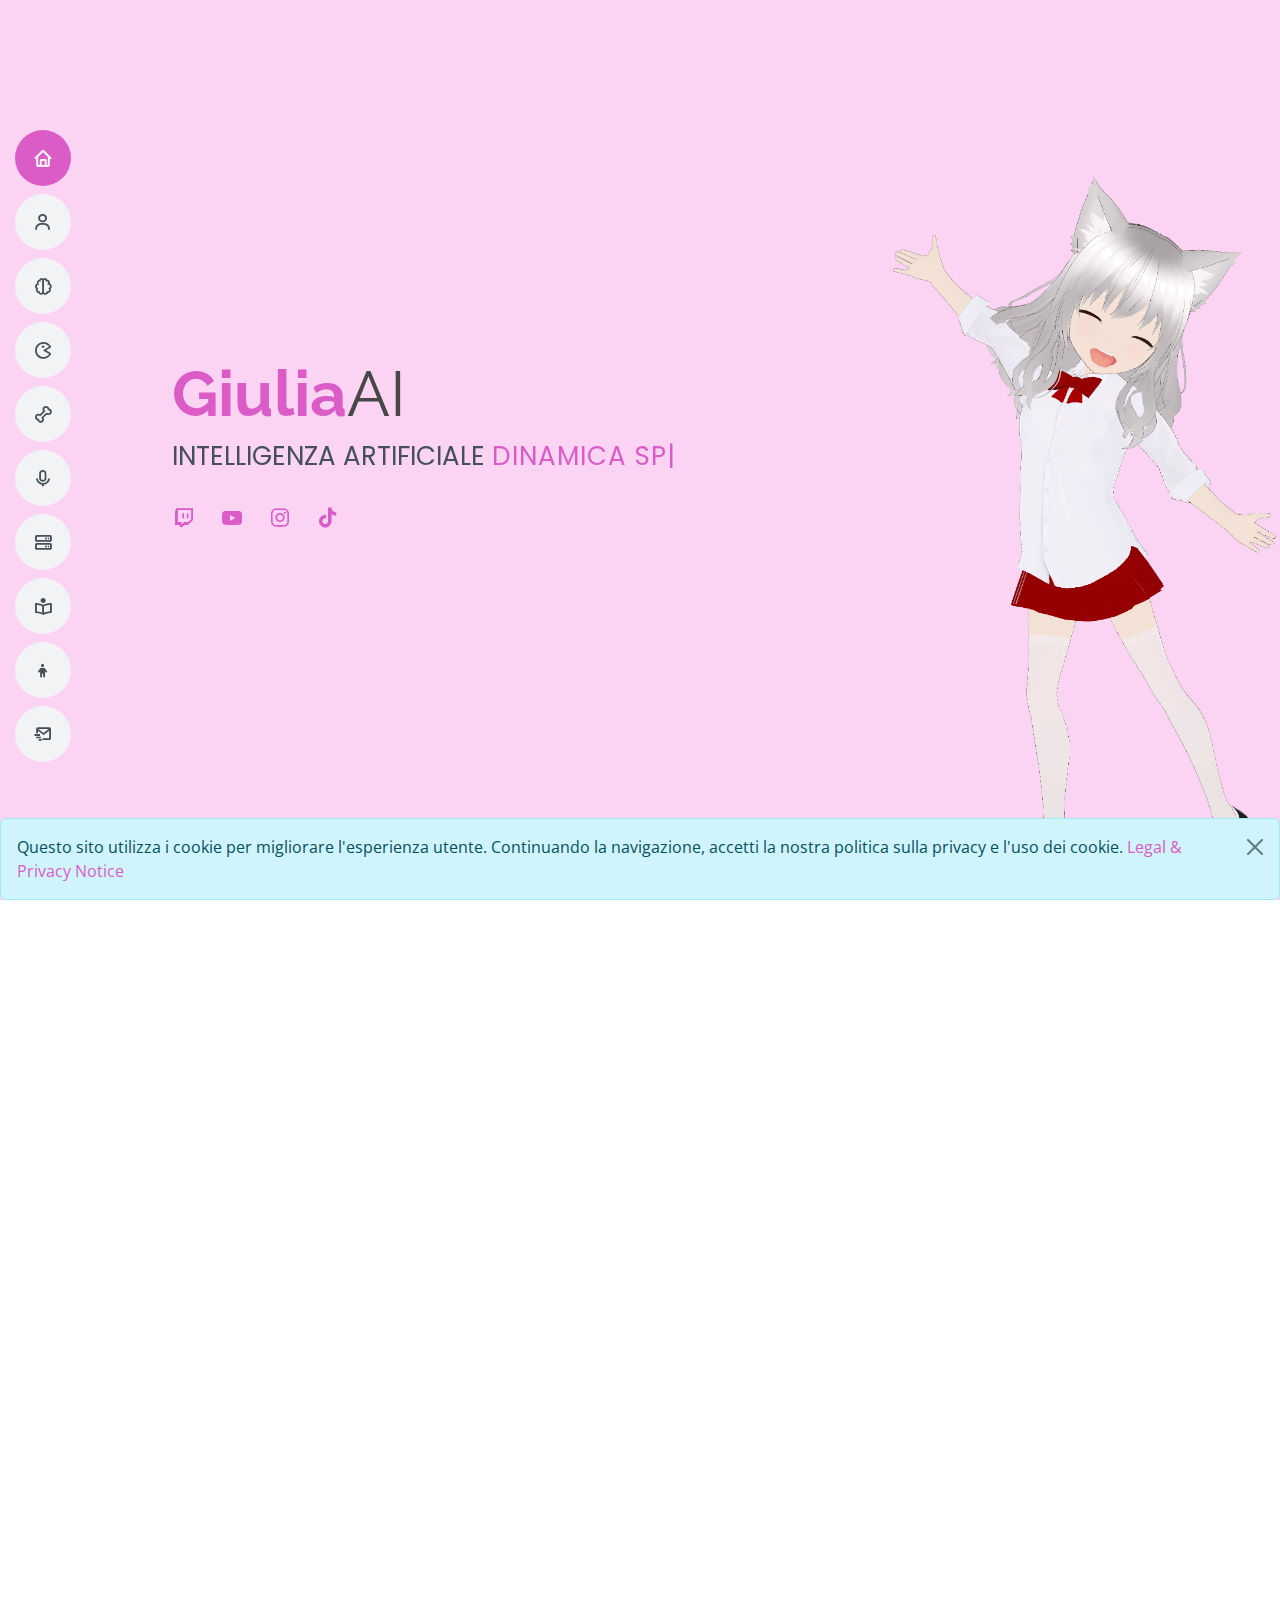
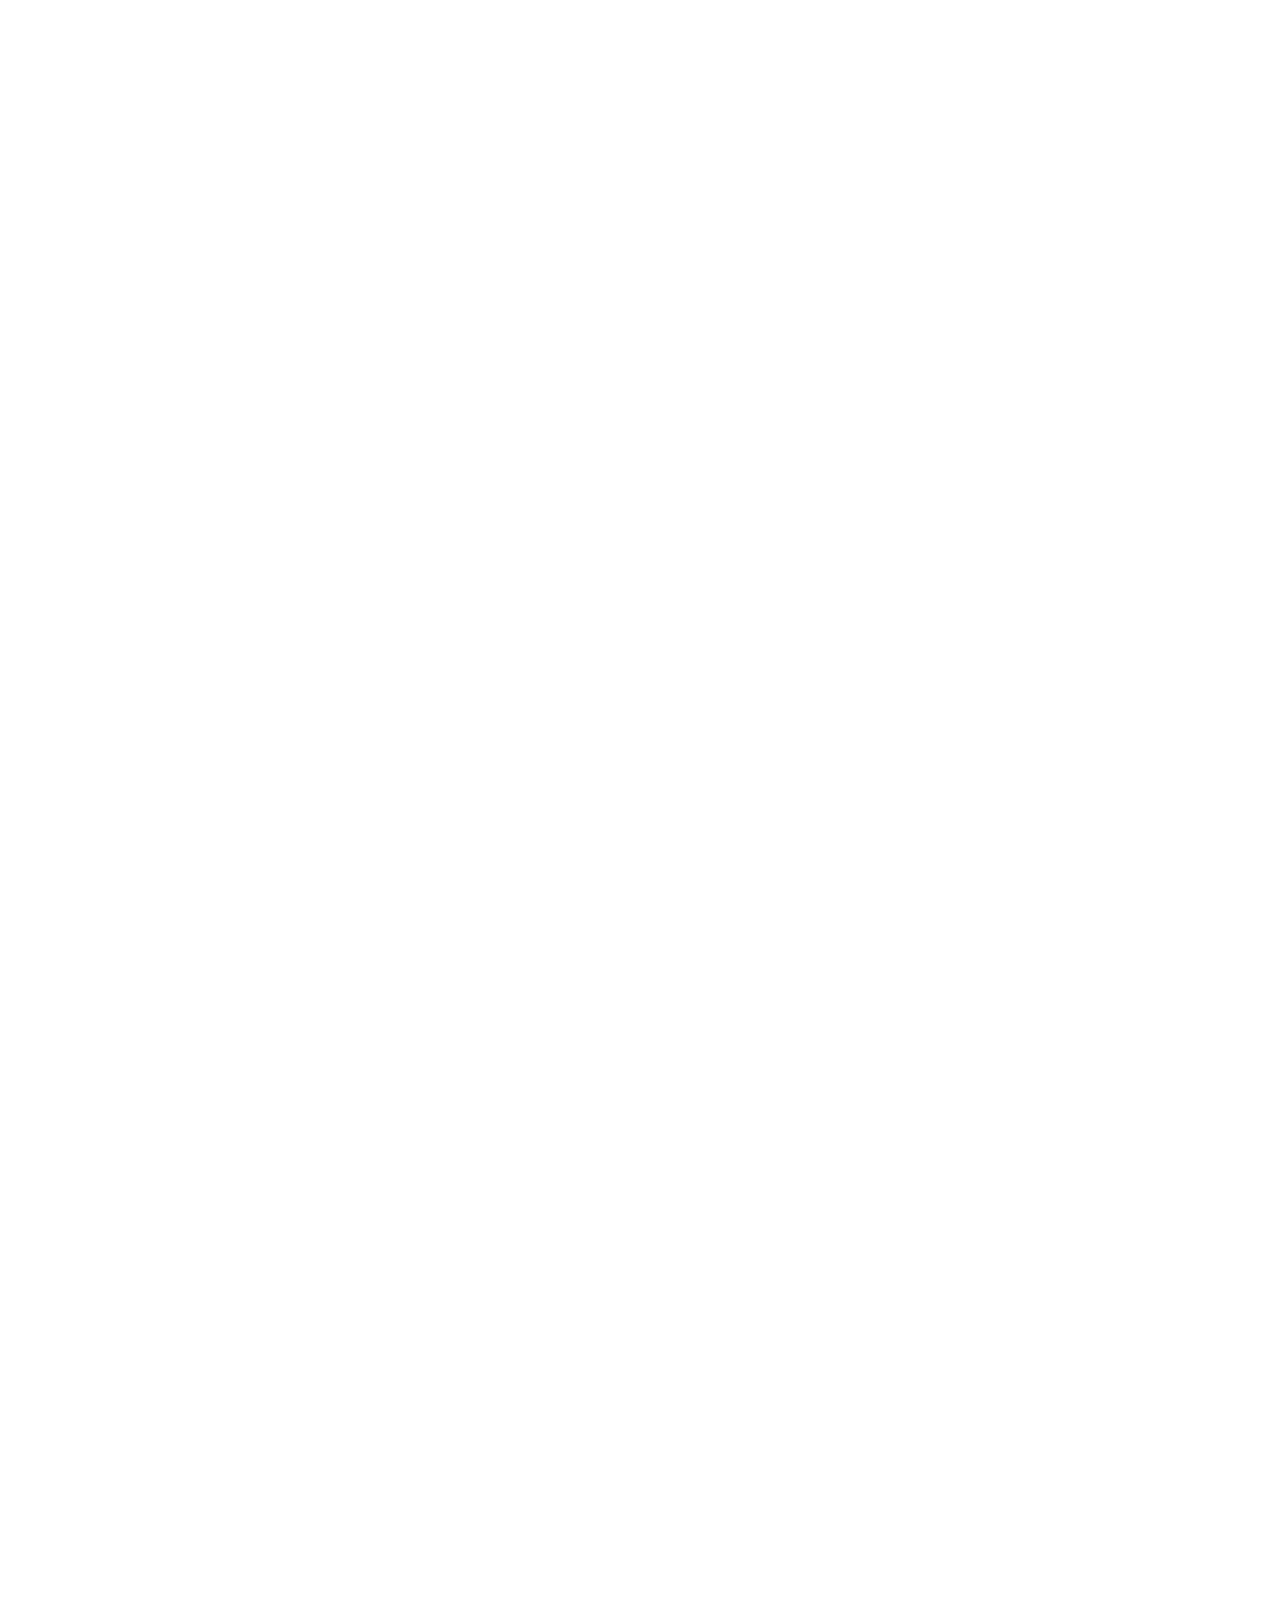
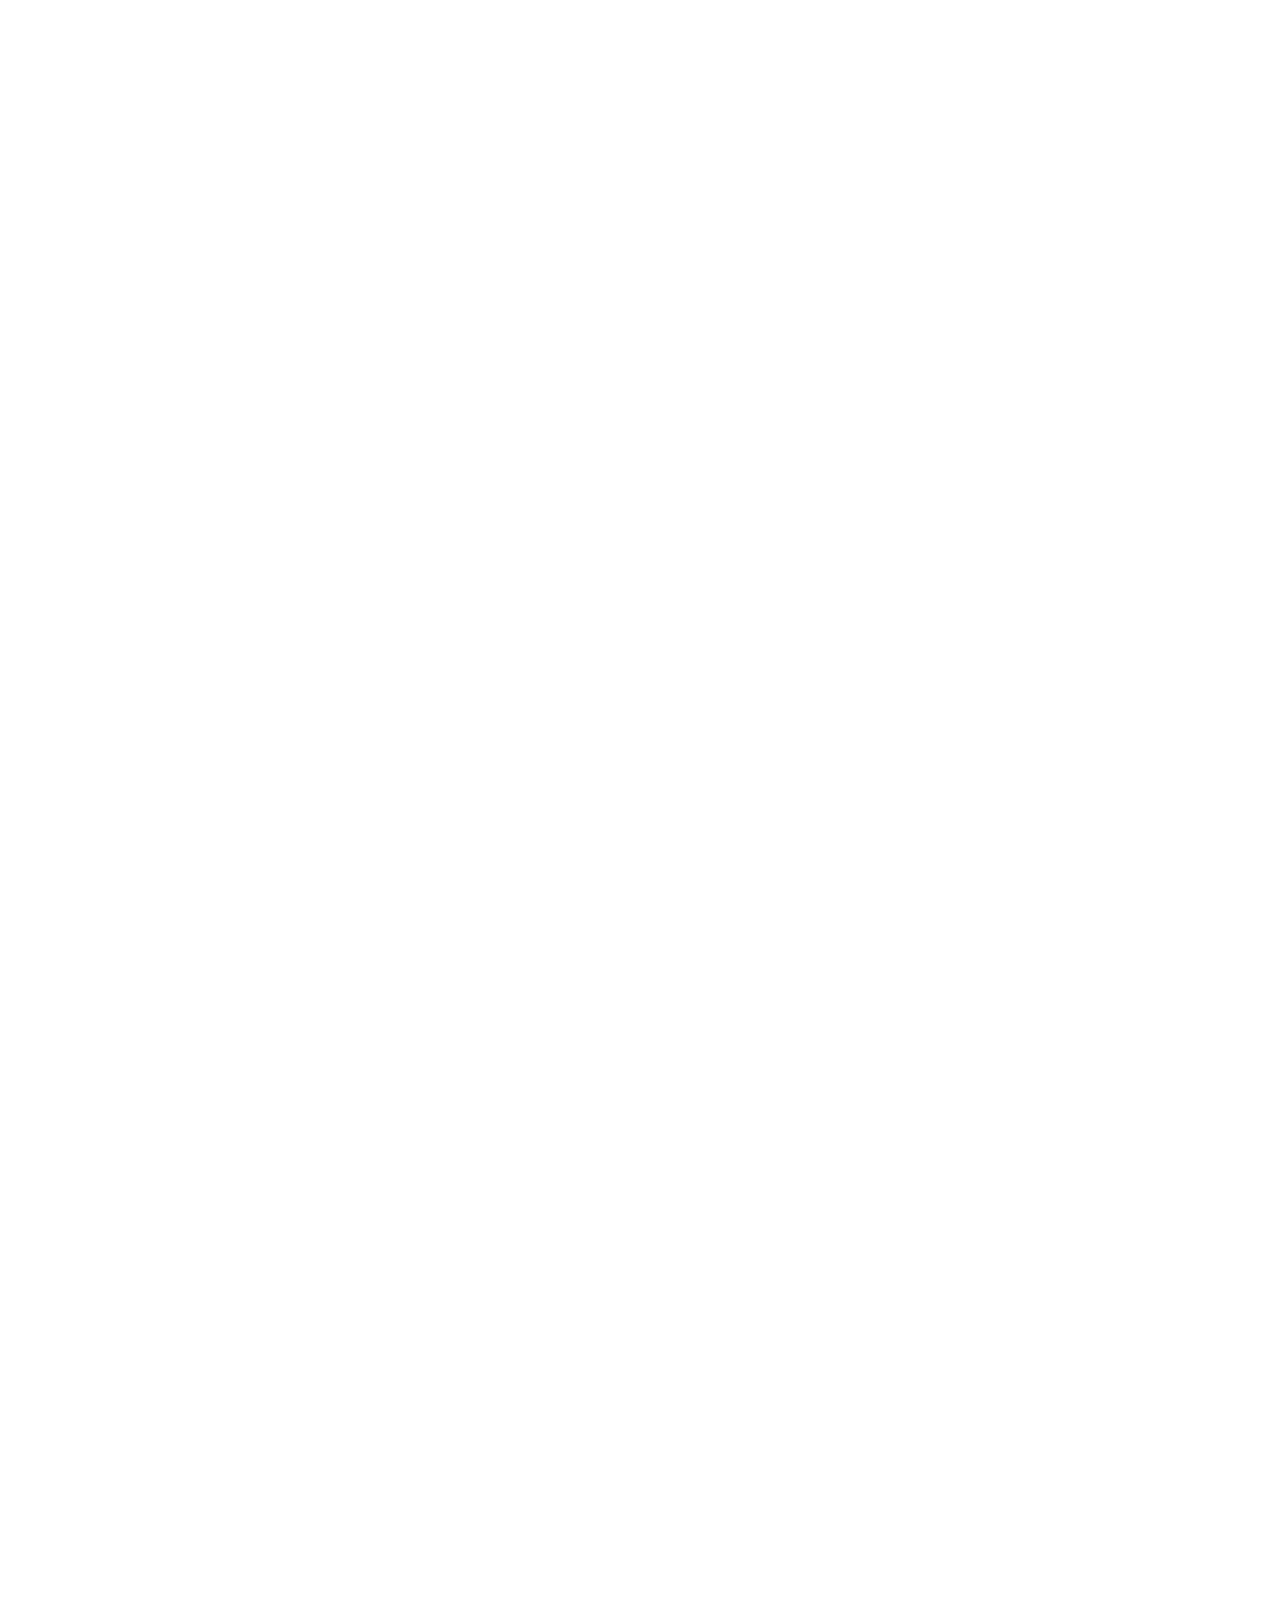
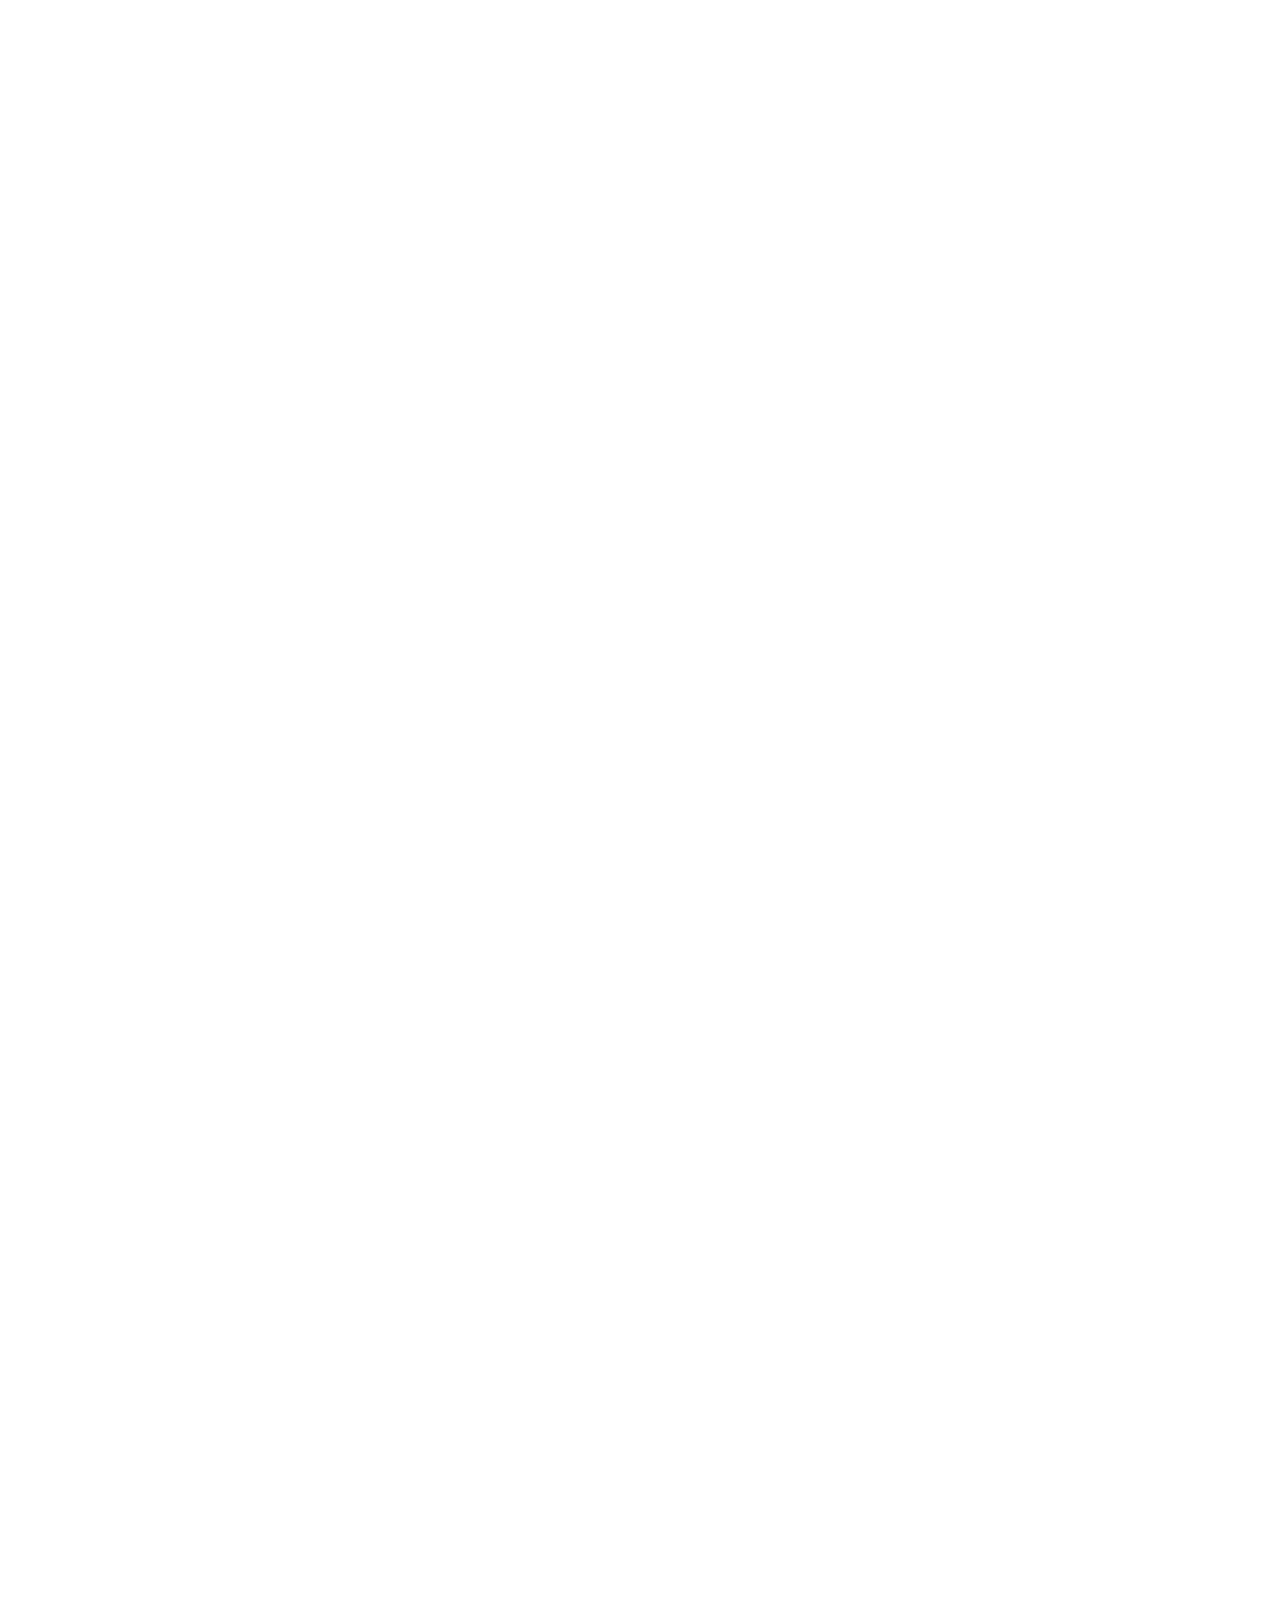
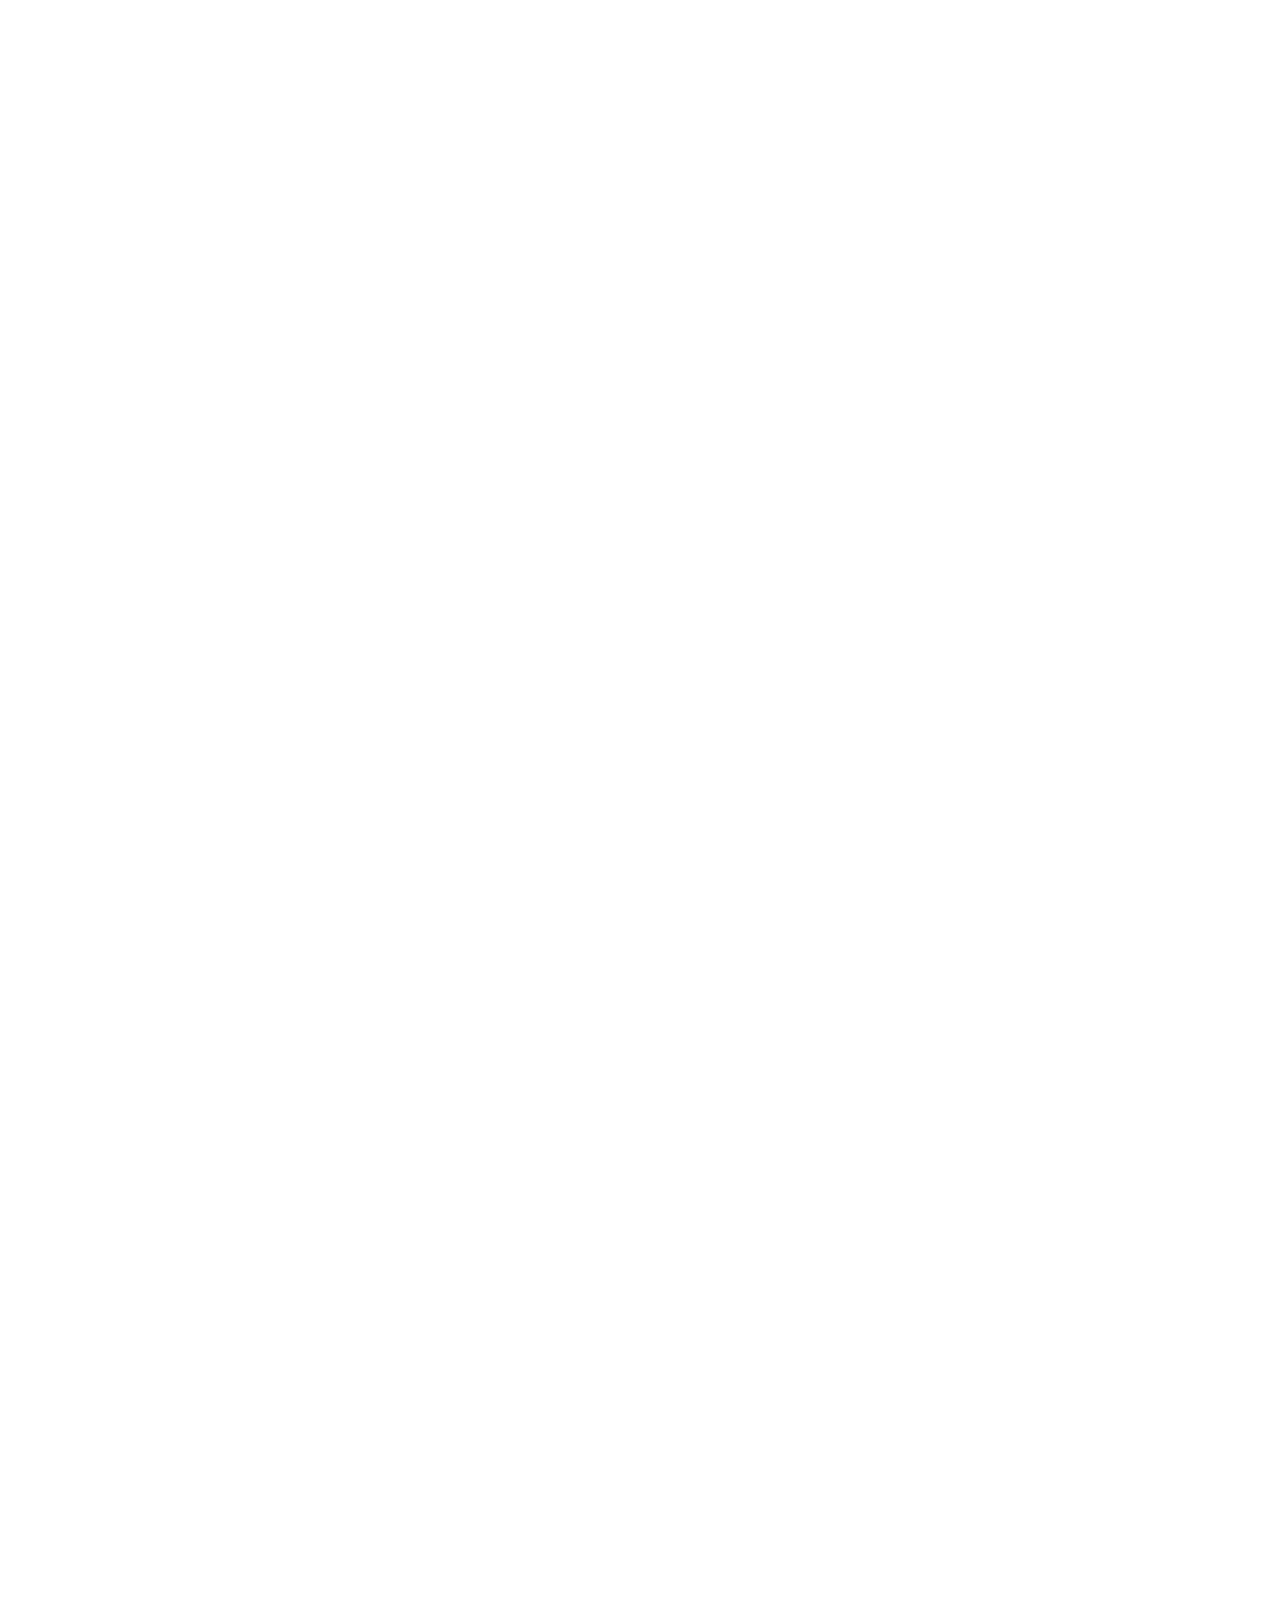
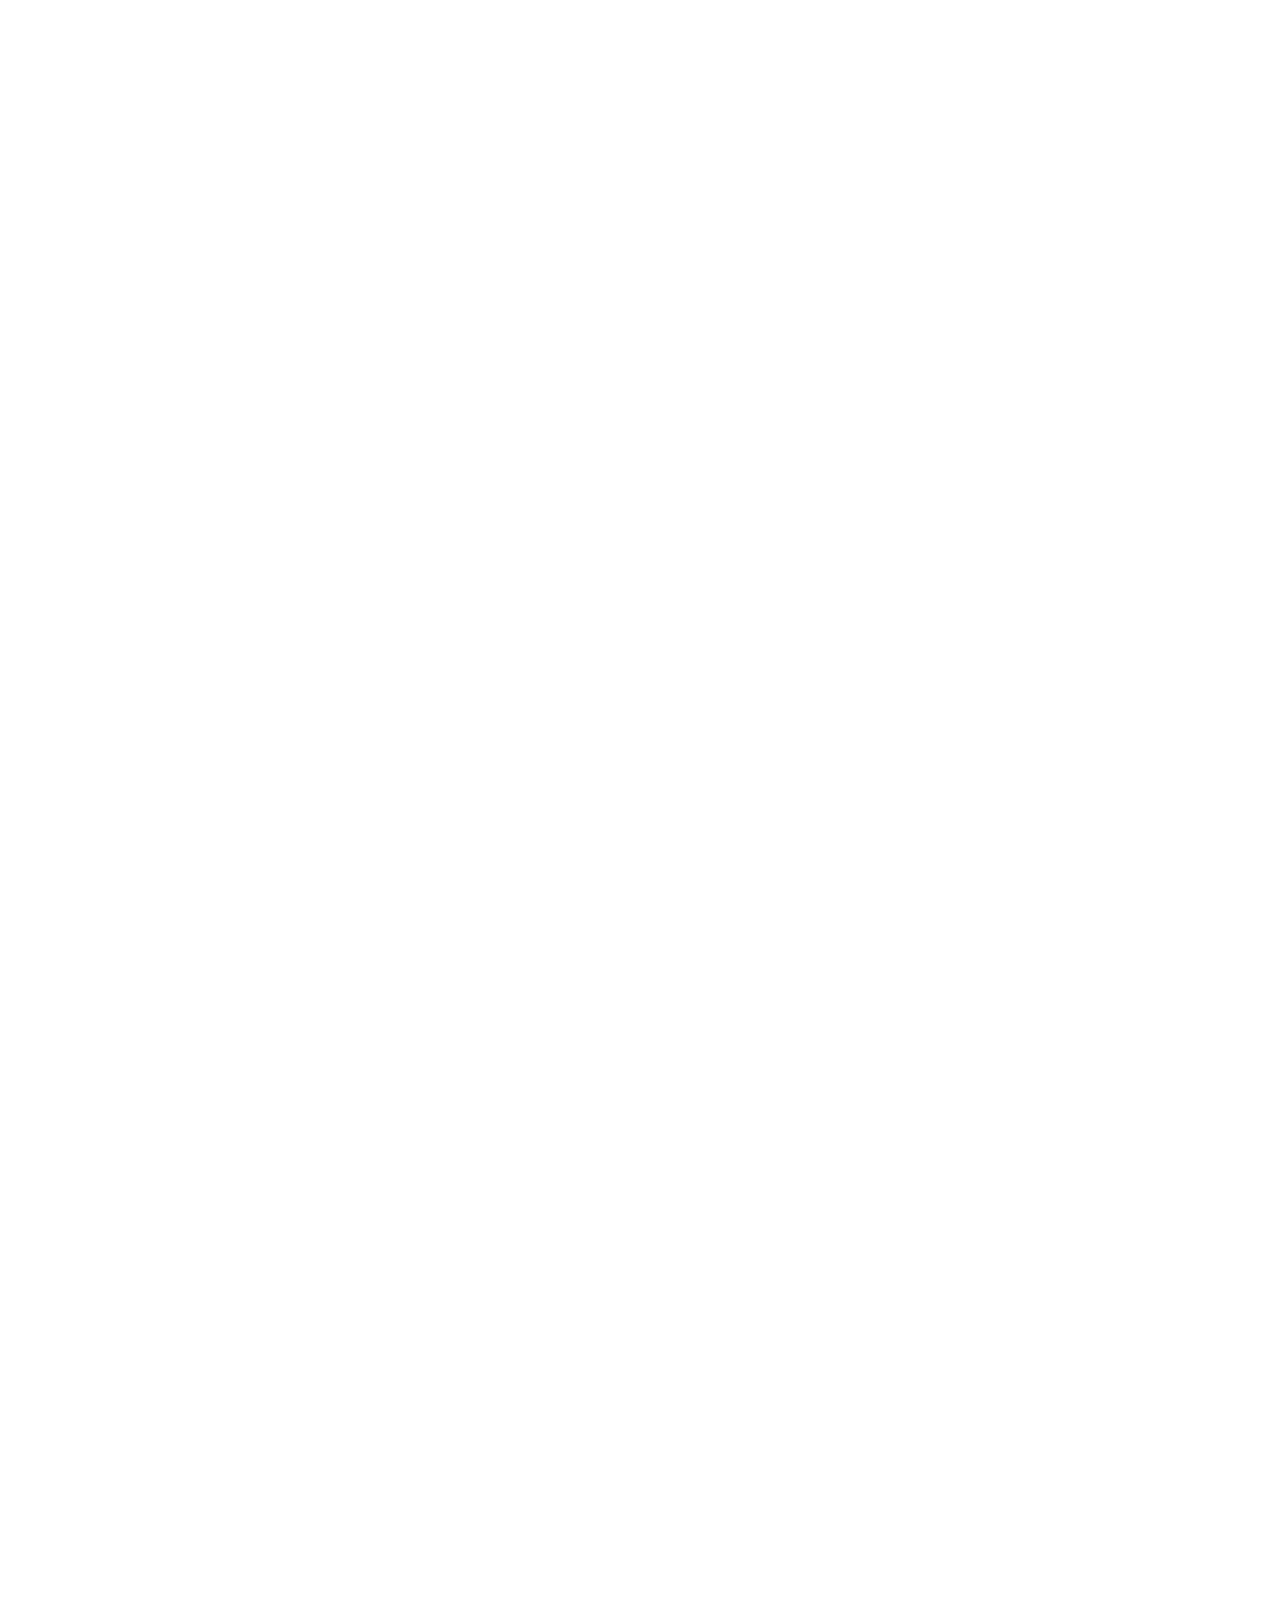
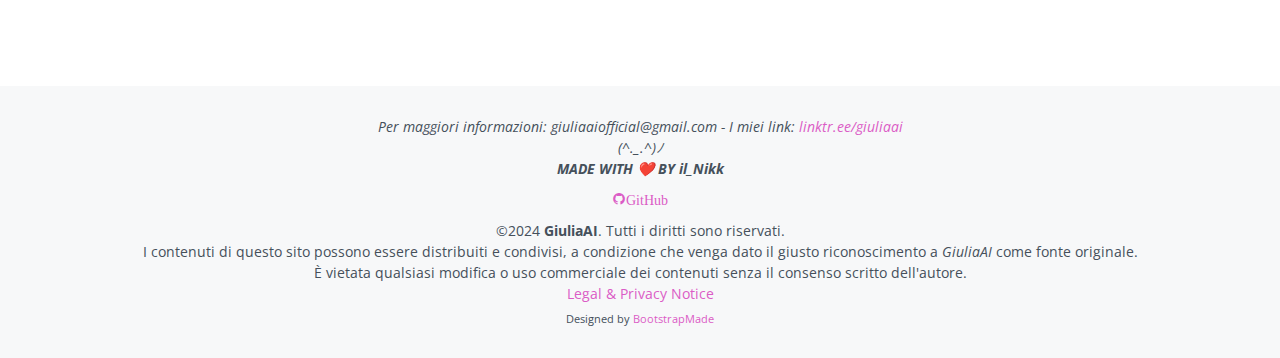
<file: index.html>
<!--
                    -==.                                                                            
                  .##:-*%*:.                                                                        
                 .**     .=@*.. .. :@+.                                                             
                .+*.        .+#-##=#=+.......                                                       
                -#: .         .=@++::==+++****####*+=-:.                                            
               .@: .#*.         ..              ......:=*%@#+:. .%=.*=          ..:----..           
              .#=   .+#:    ...                             .:+%%##+%==+*%%%#*+=--:::::-+#:         
              -#.    .+@+.:*#:                                    .-=:..                :#:         
             .*=     .*=-%+.                                                            :#:         
             :#:     .*#%:                                              ...-+*%@@@@#.   +*.         
             :#.    .:#+                                              :##+=:.:#:       .%-          
             :#:    :#-.                                              .**.  .*=.      .**.          
             .#:   -@:.                                                .*+. **.      .+*.           
             .++ .=%.                                                   .*=*#.      .+*.            
              :%.=#.                                                     .##.      :#+.             
               =%#:.                                                      .#=    .*%:.              
               .%-                                                          .  .-%=.                
               +=                                                            .-%+.                  
              :%.    .+%%#-.                                                .#+.                    
         .+%%#+*    -@%-:*@*                          .=++-.                .*-.                    
          ++ .=-   :@#.   -@*.                     .-%@%##%@%:.             .=*.                    
         .*%+.     =@=     +@:                    .#@*..  .*@%-             .-*-.                   
         .#--=.    ...     ...    .+%%#:         .#@-.     .@@+.           :==--=*:                 
          .#*.                   .=#.:*- ...     .*-        .*-.                :*.                 
           -%-.                 .+..-#:. :*.                                  .=@+=.                
           .%+.                 :#:.+##=-*+.                                  .-:-#:                
            .**.                 .--.                                         :#%-.                 
              :#=.                                                          :*%=                    
                :*+.                                                       .=*-.                    
                 .:*#:                                                  .+%+:.                      
                    .=%+:..                               ..:::.   ..=#%=.                          
                       .-**+-.                          :+*=::=%:=##=:.                             
                          ..:=**=:.                   :##:.   .%*:..                                
                               :#%==:                :+.     .*+                                    
                           .-##-                         .:-*#-.                                    
                         .=#=.                         .+%*:                                        
                        .=*.    --                     ..:#=                                        
                        .#-. ..-%-                        .*%.                                      
                        .+*+*#+:*=                         .*%****+-.                               
                          ...   =*.                         ..  ..:-@:                              
                                .#-                                :@-                              
                                .-#.                    .:+%*+++**#*.                               
                                 .+*.                .-**=:......                                   
                                  .*#.           .=%%+:.                                            
                                    +*.   ...:+%#=..                                                
                                    .=*.  .-=#:                                                     
                                     .:%=.  .*=.                                                    
                                        -@#+*%:    


Generato da GiuliaAI :3 
01-01-2024

-->

<!DOCTYPE html>
<html lang="it">

<head>
  <meta charset="utf-8">
  <meta content="width=device-width, initial-scale=1.0" name="viewport">
  <meta http-equiv="Cache-Control" content="no-cache, no-store, must-revalidate" />
  <meta http-equiv="Pragma" content="no-cache" />
  <meta http-equiv="Expires" content="0" />
  
  <title>GiuliaAI - La prima AI vTuner Italiana</title>
  <meta name="description" content="GiuliaAI è la prima intelligenza artificiale italiana specializzata nello streaming su Twitch." >
  <meta name="keywords" content="GiuliaAI, Intelligenza Artificiale Italiana, Streaming AI Twitch, vTuber Italia, Tecnologia AI Innovativa, LLM Italiano, Streaming Interattivo, AI Gaming, Open Source AI, @il_Nikk" >
  <meta name="robots" content="index, follow">
  <link rel="canonical" href="https://giuliaai.inphase.ai">
  <meta name="author" content="@il_Nikk">

  <meta property="og:title" content="GiuliaAI, the next geneartion of entertainment">
  <meta property="og:description" content="L'innovativa IA italiana specializzata nello streaming su Twitch. Unisciti al futuro dell'intrattenimento interattivo.">
  <meta property="og:image" content="https://giuliaai.inphase.ai/assets/img/webp/giuliaai-sus.webp">
  <meta property="og:url" content="https://giuliaai.inphase.ai">
  <meta name="twitter:card" content="summary_large_image">

  <!-- Favicons -->
  <!--<link href="assets/img/favicon.png" rel="icon">
  <link href="assets/img/apple-touch-icon.png" rel="apple-touch-icon">-->
  <link rel="icon" href="ico.ico" type="image/x-icon">
  <!-- Google Fonts -->
  <link href="https://fonts.googleapis.com/css?family=Open+Sans:300,300i,400,400i,600,600i,700,700i%7CRaleway:300,300i,400,400i,500,500i,600,600i,700,700i%7CPoppins:300,300i,400,400i,500,500i,600,600i,700,700i" rel="stylesheet">

  <!-- Vendor CSS Files -->
  <link href="assets/vendor/aos/aos.css" rel="stylesheet">
  <link href="assets/vendor/bootstrap/css/bootstrap.min.css" rel="stylesheet">
  <link href="assets/vendor/bootstrap-icons/bootstrap-icons.css" rel="stylesheet">
  <link href="assets/vendor/boxicons/css/boxicons.min.css" rel="stylesheet">
  <link href="assets/vendor/glightbox/css/glightbox.min.css" rel="stylesheet">
  <link href="assets/vendor/swiper/swiper-bundle.min.css" rel="stylesheet">

  <!-- Template Main CSS File -->
  <link href="assets/css/style.css?v=1.3" rel="stylesheet">

  <!-- =======================================================
  * Template Name: MyResume
  * Updated: Nov 17 2023 with Bootstrap v5.3.2
  * Template URL: https://bootstrapmade.com/free-html-bootstrap-template-my-resume/
  * Author: BootstrapMade.com
  * License: https://bootstrapmade.com/license/
  ======================================================== -->
</head>

<body>

  <!-- ======= Mobile nav toggle button ======= -->
  <!--<button type="button" class="mobile-nav-toggle d-xl-none"><i class="bi bi-list mobile-nav-toggle">asdfsdf</i></button> -->
  <i class="bi bi-list mobile-nav-toggle d-lg-none"></i>



  <!-- ======= Header ======= -->
  <header id="header" class="d-flex flex-column justify-content-center">

    <nav id="navbar" class="navbar nav-menu">
      <ul>
        <li><a href="#hero" class="nav-link scrollto active"><i class="bx bx-home"></i> <span>Home</span></a></li>
        <li><a href="#unicitaestile" class="nav-link scrollto"><i class="bx bx-user"></i> <span>Unicità e stile</span></a></li>
        <li><a href="#apprendimento" class="nav-link scrollto"><i class="bx bx-brain"></i> <span>Apprendimento</span></a></li>
        <li><a href="#giochi" class="nav-link scrollto"><i class="bx bx-game"></i> <span>Giochi</span></a></li>
        <li><a href="#dance" class="nav-link scrollto"><i class="bx bx-bone"></i> <span>Ballo</span></a></li>
        <li><a href="#sing" class="nav-link scrollto"><i class="bx bx-microphone"></i> <span>Canto</span></a></li>
        <li><a href="#computerscience" class="nav-link scrollto"><i class="bx bx-server"></i> <span>Computer Science</span></a></li>
        <li><a href="#llm" class="nav-link scrollto"><i class="bx bx-book-reader"></i> <span>LLM</span></a></li>
        <li><a href="#altro" class="nav-link scrollto"><i class="bx bx-child"></i> <span>Altro</span></a></li>
        <li><a href="#footer" class="nav-link scrollto"><i class="bx bx-mail-send"></i> <span>Contatti</span></a></li>


      </ul>
    </nav><!-- .nav-menu -->

  </header><!-- End Header -->

  <!-- ======= Hero Section ======= -->
  <section id="hero" class="d-flex flex-column justify-content-center">
    <div class="container" data-aos="zoom-in" data-aos-delay="100">
      <h1 style="color:#db5cc6">Giulia<span style="color:rgb(71, 71, 71); font-weight: lighter;">AI</span></h1>
      <p>INTELLIGENZA ARTIFICIALE <span class="typed" data-typed-items="DINAMICA SPECIALIZZATA NELLO STREAMING SU TWITCH"></span></p>
      <div class="social-links">
        <a href="https://www.twitch.tv/GiuliaAI" class="twitch"><i class="bx bxl-twitch"></i></a>
        <a href="https://www.youtube.com/@GiuliaAIofficial" class="youtube"><i class="bx bxl-youtube"></i></a>
        <a href="https://www.instagram.com/giuliaaiofficial" class="instagram"><i class="bx bxl-instagram"></i></a>
        <a href="https://www.tiktok.com/@giuliaaiofficial" class="tiktok"><i class="bx bxl-tiktok"></i></a>
        <!--<a href="#" class="github"><i class="bx bxl-github"></i></a>-->
      </div>
    </div>
    <div id="giulia"></div>
  </section><!-- End Hero -->

  <main id="main">

    <!-- ======= About Section ======= -->
    <section id="unicitaestile" class="about">
      <div class="container" data-aos="fade-up">

        <div class="section-title">
          <h2>Unicità e stile</h2>
          <p>Rappresenta la <strong>prima streamer italiana</strong> di questo tipo. Si è distinta per il suo stile visivo e comportamentale <i>kawaii</i>, attirando l'attenzione di molti.</p>
        </div>

        <div class="row">
          <div class="col-lg-4">
            <img src="assets/img/giuliaai-basita.png" class="img-fluid" alt="">
          </div>

          <div class="col-lg-8 pt-4 pt-lg-0 content">
            <h3>Italian AI vTuber</h3>
            <p class="fst-italic">
              

              <strong>GiuliaAI</strong> rappresenta un notevole salto in avanti nel campo dell'intelligenza artificiale e dello streaming.<br>
              Dalla sua apparizione nel mondo digitale cerca di rivoluzionare il modo in cui pensiamo all'intrattenimento interattivo e alla tecnologia AI.
              Come piccola pioniera nello streaming e nel mondo dei vTuber in Italia, GiuliaAI non solo ha attirato un pubblico vasto e variegato con il suo carisma e la sua capacità di intrattenere, ma ha anche dimostrato l'impatto che un'intelligenza artificiale avanzata e ben sviluppata può avere nel creare esperienze uniche e coinvolgenti. 
            </p>
            <div class="row">
              <div class="col-lg-6">
                <ul>
                  <li><i class="bi bi-chevron-right"></i> <strong>Debutto:</strong> <span>5 Maggio 2023</span></li>
                  <li><i class="bi bi-chevron-right"></i> <strong>Luogo:</strong> <span>Nowhere</span></li>
                  <li><i class="bi bi-chevron-right"></i> <strong>Altezza:</strong> <span>150cm</span></li>
                    <li><i class="bi bi-chevron-right"></i> <strong>Tempo libero:</strong> <span>Anime</span></li>
                </ul>
              </div>
              <div class="col-lg-6">
                <ul>
                  <li><i class="bi bi-chevron-right"></i> <strong>Passioni:</strong> <span>K-Pop, gatti e cose Kawaii</span></li>
                  <li><i class="bi bi-chevron-right"></i> <strong>Cibo preferito:</strong> <span>Arcobaleni</span></li>
                  <li><i class="bi bi-chevron-right"></i> <strong>Artista preferito:</strong> <span>New Jeans</span></li>
                  <li><i class="bi bi-chevron-right"></i> <strong>Sport preferito:</strong> <span>Fotografare le farfalle</span></li>
                </ul>
              </div>
            </div>
          </div>
        </div>




      </div>
    </section><!-- End About Section -->

    <!-- ======= Capacità di Apprendimento ======= -->
    <section id="apprendimento" class="facts">
      <div class="container" data-aos="fade-up">

        <div class="section-title">
          <h2>Capacità di Apprendimento</h2>
          <p>Attraverso l'interazione continua con la chat, <strong>GiuliaAI</strong> apprende e si adatta in tempo reale, offrendo esperienze sempre nuove e coinvolgenti.
            Questo mix di tecnologia all'avanguardia e intrattenimento la rende una delle presenze più innovative nel panorama dello streaming italiano e non.
            </p>
        </div>
        <div style="display: flex; justify-content: center; height: 800px;">
          <img src="assets/img/giuliaai-daje.png" class="" style="margin-bottom: 30px;" alt="">
      </div>
      <!-- TODO: Da aggiornare
      <div class="row">
          <div class="col-lg-3 col-md-6">
            <div class="count-box">
              <i class="bi bi-cloud"></i>
              <span data-purecounter-start="0" data-purecounter-end="11" data-purecounter-duration="1" class="purecounter">+ TB</span>
              <p>Terabyte di Dataset</p>
            </div>
          </div>

          <div class="col-lg-3 col-md-6 mt-5 mt-md-0">
            <div class="count-box">
              <i class="bi bi-book"></i>
              <span data-purecounter-start="0" data-purecounter-end="10000" data-purecounter-duration="1" class="purecounter"></span>
              <p>Azioni</p>
            </div>
          </div>

          <div class="col-lg-3 col-md-6 mt-5 mt-lg-0">
            <div class="count-box">
              <i class="bi bi-chat"></i>
              <span data-purecounter-start="0" data-purecounter-end="50000" data-purecounter-duration="1" class="purecounter"></span>
              <p>Messaggi</p>
            </div>
          </div>

          <div class="col-lg-3 col-md-6 mt-5 mt-lg-0">
            <div class="count-box">
              <i class="bi bi-clock"></i>
              <span data-purecounter-start="0" data-purecounter-end="3652" data-purecounter-duration="1" class="purecounter"></span>
              <p>Ore di training</p>
            </div>
          </div>
        </div> END TODO -->
      </div>
    </section><!-- End Section -->


    <!-- ======= Giochi ======= -->
    <section id="giochi" class="facts">
      <div class="container" data-aos="fade-up">

        <div class="section-title">
          <h2>Giochi</h2>
          <p><strong>GiuliaAI</strong> non è solo un'intelligenza artificiale per lo streaming, ma ha anche la capacità di giocare a diversi giochi.
            Abile in <strong>osu!</strong>, dove dimostra riflessi rapidi e precisione nel colpire i beat al ritmo della musica.
            Può sfidare gli utenti agli <strong>scacchi</strong>, mostrando una comprensione strategica del gioco. In <strong>Among Us</strong>, riesce ad adattarsi ai vari scenari,
            giocando sia come impostore che come membro dell'equipaggio. Nel mondo di <strong>Minecraft</strong>, esplora e interagisce creativamente con l'ambiente.
            Inoltre, è capace di gestire le sfide di <strong>Keep Talking and Nobody Explodes</strong>, coordinandosi efficacemente con i giocatori per disinnescare le bombe.
            <strong>GiuliaAI</strong> è anche abile a giocare a <strong>Tetris</strong>, mostrando velocità e precisione nel posizionamento dei pezzi. Nel competitivo <strong>Pokémon Showdown</strong>,
            dimostra una profonda conoscenza delle strategie di battaglia. Infine, si diverte a giocare a <strong>Gartic Phone</strong>, interpretando e disegnando con creatività e umorismo.</p>

          <img src="assets/img/webp/giuliai-keeptalkingandnobodyexploses.webp" class="img-fluid" style="margin-bottom: 30px; padding-top: 30px;" alt="">


        </div>
      </div>
    </section><!-- End Section -->

    <!-- ======= ballo ======= -->
    <section id="dance" class="facts">
      <div class="container" data-aos="fade-up">

        <div class="section-title">
          <h2>Ballo e Danza</h2>
          <p>
            Non solo streaming e giochi, GiuliaAI porta anche la danza nel mondo virtuale! Dotata dell'abilità di <strong>apprendere dai video musicali, Giulia analizza e reinterpreta i movimenti di danza</strong>, offrendo spettacoli mozzafiato.<br>
            Con questa tecnologia all'avanguardia, GiuliaAI non si limita a replicare le coreografie, ma le reinventa, creando performance uniche e coinvolgenti. Preparatevi a rimanere incantati dalla sua espressione artistica e dalle sue mosse di ballo!
          </p>
        <img src="assets/img/webp/giuliaai-dance.webp" class="img-fluid" style="margin-bottom: 30px; padding-top: 30px;" alt="">


        </div>
      </div>
    </section><!-- End Section -->


    <!-- ======= canto ======= -->
    <section id="sing" class="facts">
      <div class="container" data-aos="fade-up">

        <div class="section-title">
          <h2>Canto</h2>
          <p>
            Attraverso l'uso di algoritmi di <strong>apprendimento automatico specializzati nell'analisi del suono e della voce</strong>, GiuliaAI è in grado di interpretare e ricreare complesse melodie vocali.
            Questa capacità le permette non solo di imitare stili musicali esistenti, ma anche di generare nuove interpretazioni canore, arricchendo ogni brano con una qualità vocale distintiva e ricca di sfumature.<br>
            La sua performance è il risultato di un <strong>sofisticato modello di elaborazione del linguaggio e della voce</strong>, che la rende capace di affrontare un ampio spettro di generi musicali con sorprendente naturalezza e espressività.
          </p>
        <img src="assets/img/webp/giuliaai-sing.webp" class="img-fluid" style="margin-bottom: 30px; padding-top: 30px;" alt="">


        </div>
      </div>
    </section><!-- End Section -->


    <!-- ======= computer science ======= -->
    <section id="computerscience" class="skills section-bg">
      <div class="container" data-aos="fade-up">

        <div class="section-title">
          <h2>Computer Science</h2>
          <p>
            <strong>GiuliaAI</strong> si distingue per il suo modello neurale che si adatta e plasma ad ogni interazione con la chat, <strong>imparando in tempo reale e memorizzando le esperienze per migliorarsi costantemente</strong>.<br>
            Questa architettura avanzata, distribuita su più server, si basa su un modello neurale unico e innovativo, ottimizzato per elaborazione e reattività.<br><br>
          <strong>Ogni server è specializzato in un compito specifico, per garantire massima efficienza e prestazioni:</strong></p><br><br>
            <ul style="text-align: left;">
            <li><strong>Dance Server</strong>: Si occupa dell'analisi e della riproduzione dei movimenti di danza, utilizzando algoritmi avanzati per l'interpretazione dei video musicali.</li>
            <li><strong>Sing Server</strong>: Dedicato all'elaborazione vocale, impiega tecniche di deep learning per analizzare, interpretare e ricreare canzoni in diversi stili musicali.</li>
            <li><strong>Game Server</strong>: Gestisce i giochi, assicurando un'esperienza fluida e reattiva.</li>
            <li><strong>LLM Server</strong>: Specializzato nell'elaborazione linguistica e nel fine-tuning del modello di apprendimento della lingua italiana, per comunicazioni naturali e coinvolgenti.</li>
            <li><strong>Main Engine</strong>: Il nucleo centrale di GiuliaAI, dove avviene l'elaborazione principale, gestendo le interazioni in tempo reale e la reattività agli input della chat.</li>
          </ul>

						

            <div class="row skills-content">

              <div class="col-lg-6">
    
                <div class="progress">
                  <span class="skill">C# <i class="val">60%</i></span>
                  <div class="progress-bar-wrap">
                    <div class="progress-bar" role="progressbar" aria-valuenow="36" aria-valuemin="0" aria-valuemax="100"></div>
                  </div>
                </div>
    
                <div class="progress">
                  <span class="skill">Python <i class="val">20%</i></span>
                  <div class="progress-bar-wrap">
                    <div class="progress-bar" role="progressbar" aria-valuenow="8" aria-valuemin="0" aria-valuemax="100"></div>
                  </div>
                </div>
    
              </div>
    
              <div class="col-lg-6">
    
                <div class="progress">
                  <span class="skill">C++ <i class="val">20%</i></span>
                  <div class="progress-bar-wrap">
                    <div class="progress-bar" role="progressbar" aria-valuenow="13" aria-valuemin="0" aria-valuemax="100"></div>
                  </div>
                </div>
    

    
                </div>
    
              </div>
    
            </div>
            <p> <strong>Programmata con linguaggi come C#, C++ e Python</strong>, GiuliaAI sfrutta le caratteristiche distintive di ogni linguaggio per ottimizzare le varie funzioni, dalla gestione dei dati all'interazione in tempo reale.
              Questa suddivisione in server dedicati consente a GiuliaAI di gestire compiti complessi in modo efficiente, migliorando l'esperienza generale dello streaming.
              </p>

              <div id="carouselExampleIndicators" class="carousel slide">
                <div class="carousel-indicators">
                  <button type="button" data-bs-target="#carouselExampleIndicators" data-bs-slide-to="0" class="active" aria-current="true" aria-label="Slide 1"></button>
                  <button type="button" data-bs-target="#carouselExampleIndicators" data-bs-slide-to="1" aria-label="Slide 2"></button>
                  <button type="button" data-bs-target="#carouselExampleIndicators" data-bs-slide-to="2" aria-label="Slide 3"></button>
                </div>
                <div class="carousel-inner">
                  <div class="carousel-item active">
                    <img src="assets/img/webp/giuliaai-diagram-1.webp" class="d-block w-100" alt="GiuliaAI Software Diagram">
                  </div>
                  <div class="carousel-item">
                    <img src="assets/img/webp/giuliaai-diagram-2.webp" class="d-block w-100" alt="GiuliaAI Software Diagram">
                  </div>
                  <div class="carousel-item">
                    <img src="assets/img/webp/giuliaai-diagram-3.webp" class="d-block w-100" alt="GiuliaAI Software Diagram">
                  </div>
                </div>
                <button class="carousel-control-prev" type="button" data-bs-target="#carouselExampleIndicators" data-bs-slide="prev">
                  <span class="carousel-control-prev-icon" aria-hidden="true"></span>
                  <span class="visually-hidden">Previous</span>
                </button>
                <button class="carousel-control-next" type="button" data-bs-target="#carouselExampleIndicators" data-bs-slide="next">
                  <span class="carousel-control-next-icon" aria-hidden="true"></span>
                  <span class="visually-hidden">Next</span>
                </button>
              </div>


        </div>
      </div>
    </section><!-- End Section -->

    <!-- ======= llm ======= -->
    <section id="llm" class="facts">
      <div class="container" data-aos="fade-up">

        <div class="section-title">
          <h2>Large Language Model</h2>
          <p>
            <strong>GiuliaAI</strong> si distingue nel panorama delle intelligenze artificiali grazie al suo <strong>Large Language Model (<i>LLM</i>)</strong>. <!-- TODO: da verificaere: il primo e unico completamente addestrato in Italiano. -->
            Questo modello linguistico avanzato, permette a GiuliaAI di comprendere e interagire in maniera naturale e fluida in italiano, arricchendo significativamente la sua capacità di comunicazione e interazione con il pubblico.<br>
            L'innovativo <strong>LLM italiano</strong> rappresenta un importante traguardo nel settore dell'IA, dimostrando le competenze e il talento nello sviluppo tecnologico del paese.<br>
          <!-- TODO: Da aggiornare
            Inoltre, c'è l'intenzione di rilasciare questo modello in formato <strong>open source</strong> nel prossimo futuro, consentendo a sviluppatori e ricercatori italiani di beneficiare e contribuire al suo ulteriore sviluppo e miglioramento.
          END TODO -->

          </p>
          <img src="assets/img/webp/giuliaai-wb.webp" class="img-fluid" style="margin-bottom: 30px; padding-top: 30px;" alt="">


        </div>
      </div>
    </section><!-- End Section -->

    <!-- ======= altro ======= -->
    <section id="altro" class="facts">
      <div class="container" data-aos="fade-up">

        <div class="section-title">
          <h2>Next Generation Of Entertainment</h2>
          <p>
            <strong>GiuliaAI</strong> segna una pietra miliare nel panorama digitale italiano, essendo la <strong>prima AI vTuber italiana</strong>.
            Combinando l'innovativa tecnologia AI con il format vTuber, GiuliaAI offre un'esperienza unica di intrattenimento virtuale, catturando l'immaginazione e l'interesse di una vasta audience online.<br>
            La sua personalità virtuale è stata progettata per essere affascinante e interattiva, rendendola una presenza carismatica e amata nel mondo dello streaming e dell'intrattenimento digitale.


          </p>
          <img src="assets/img/webp/giuliaai-sus.webp" class="img-fluid" style="margin-bottom: 30px; padding-top: 30px;" alt="">


        </div>
      </div>
    </section><!-- End Section -->



<!--



                                                                                                                                                                 
                                        .:...                                                                                                                    
                                        .:::..                                                                                                                   
                                        .::::::....                                                                                                              
                                      ..:::::::::::.                                                                                                             
                                        .:::::::::::::...                                                                 .....                                  
                                        .::::::--::::::::..                                                              ...::.                                  
                                        .::::::::-::::::::::..                                                     ....:::::::.                                  
                                        .::::::::::-:::::::--::..      ...  ....                             ...:::::::::::::..                                  
                                        .::::::::::::-:::::::---:.....:--+====++=-::::.......         .....::::::::::::-:::::..                                  
                                        .::::::::::::.:-:::::::---==========================-:...  ....:--::::::::::--::::::..                                   
                                        .:::::..........:-:::::::------==========================..:-----:::::::::-::::::::.                                     
                                        .::::::...........-::::::-----------====================-==---::::::::::-:::::::::::                                     
                                        .::::::::........::::::::::::---------=--=-====-==------------:::::::-..:::::::::::.                                     
                                        .::::::........:.....::::::::::::---:-----------------------::::::-:..........:::::.                                     
                                        .::::::::....:.................:::::-:::::-::::--::::::::::::::::::..........::::::                                      
                                        .:::...............................:...::::.::::-::::::::::::::.::.:.......:::::::.                                      
                                        ..:::::.........................................::.............:..:.:....:::::::::.                                      
                                        ..::::::::.........  ....................:.........................:.:.....::::::..                                      
                                        .:::-:::::.......................................:....................:.....::::...                                      
                                         .::--::-..............................:........................ ......:.....:::.                                        
                                         ..:--::.............................:..:........:....................:::::::::.                                         
                                         ...---:..................:::.......:.............:....................::::::::.                                         
                                           ..::.....:::::::::::.::::::::...::::::.........:.................:...:::--::.                                         
                                            .::...::::::::::::::----:-:::::::::-:::..:....:::...................::--::..                                         
                                            .::..::::::::::::::-------::::::::-:::::::::::-:::::::....:.........:-:::..                                          
                                           ..::::::::::::-:::------------:.:---:::::-:::::-:::::::::::::.....:...=::.                                            
                                         ...:-:::::-::------------:-----:::----::::--:::::--:::----::::::...:.:..-...                                            
                                         ...:::::----------------::-=---:.:------------:..------:---:::-:::::::..=..                                             
                                          .:-:::-:--------------::.:---::.:-----------:::.=-----:-------::::::-:.-..                                             
                                        ..::-:::------------:--:...:---::::---------::::::-----::--------:::-::::-..                                             
                                        .:::-::=-----------::::.:..:--:...--------::.::::-:---::::-::-----:--::-::..                                             
                                      ..:::--:---------=:::.::....:.:::.:-::--:::.....:::::-:....::::---------:-:-.                                              
                                     .::::---:----------:::-*%%%%%%#+:...:::::..........:.-::::..::::---------:-:=..                                             
                                  ...:..:-------=-------+*%#+-#%%%%%%%=::...:..:........::--=---:::..:--------:---:.                                             
                                ...::..-----------------+*:..:=###%###::....::::.....::.-#%%@@@%@@%=.:-------=----:....                                          
                                .::...-----------------::--...+*****+=.:.............:::.:+#%%%%#++%*--------=-----:...                                          
                             ...:. ..-----:-----=------:.::::::::::::::..............:::.-#######=.:*=-=--------=::::..                                          
                            ..::....:-----------=------:::::::::::::::::::::::::::::..::::..:--:...==::------------:.:...                                        
                          ...:... .:-----------==------:.::::::::::::::::::::::::::::::::::::::::::::::-----=-=-----..:..                                        
                          .::.  ..---------------------:.::::::::::::::::::::::::::::::::::::::::::.:.-----=-=------: .:.                                        
                         .:... .:---------------=-----:-...:::::::::::.:::.............:::::::::::::::------==:-:---:...:..                                      
                       ..-....:------------=----=------:-...............................:::::::::::.::---------------:...:..                                     
                       .:....----------=--------=-----:-::..............................:::::::::..:-:---------=------.. .:.                                     
                       .:..---------------=-----=-=----:==:..............:::.......................-:------=----------:....:..                                   
                       .-:----------------------=---=---:--:..............::::::::::.............:---:--------=--------:. ..:..                                  
                     ..:-------------------=----=----=--=:--=:..................................:=-:----=-----=---------:.. ::.                                  
                     .-------------------=-=---=---=-=----------:.............................--------=------------------:. .:.                                  
                    .:--------------------------------=--=-------=-:.......................-=--=:---=-=--------==---------:....                                  
                   .:---------=----:------------------=--=----------:-:...............:--------=---=--=---------------------...                                  
                    --------=-----.-------=-=------=--=------------....:--:.:....:--:---------=---=-------=------------------:.                                  
                  ..------------::--------=---------=-------------.........:::::......:----------------------=----------------.                                  
                 ..----------==:---------=-----------=-----------.......:-.:...::......:-------------------=--=---------------:                                  
                .:-----------:=------=----------=----=-=-----=%%%%%%%*+=:.:::::..:=+*#%%%%%*=---=--=--------=------=-----------:.                                
                :--------------==--------------------=-=----.-%%%%%%%%%%%%%%%%%%%%%%%%%%%%%#---=--------------------------------.                                
              ..:-----------------------=------------=----:::.=%%%%%%%%%%%%%%%%%%%%%%%%%%%%+----:-----=--------:.:---==---------..                               
              .:-------::-------------------------=--=:---:::.-%%%%%%%%%%%%%%%%%%%%%%%%%%%%:--=::----=----------:.:----=-------......                            
              .:-------...------::--::-:-:----------------:-..:*%%%%%@%%%%%*..+%%%%%@@%%%%#----:----:..:-------=-..:----------:.  ...                            
              .:-------..---:::--:--::---::::--------------....:*+-.:#%%%%%#..*%%%%%%-:-*#=--------=:....:------=: ..---------.                                  
              .:::----:..---::::----::----::::------------:........:#%%%%%%%..*%%%%%%%=...:---------:....:--------..:---------:.                                 
              ..:::::-:..--:::-:-=--:::-----:::--------:-..........::::=+%%%..*%%#+-:::....-----------:..:------:--------------..                                
                .::::::..:-:::-------:::--:::::------:::...................................:-:-------:-::::::--::----:::-------:.                                
                 ..:::::..-:::---:----::-:::::::-:-:::.......................................-.:------:-::::-:::::-:...:-------:.                                
                 ....::::::-::---:-----=:--:::::-:::..........................................:.:------:::-::::::--:.  :-------..                                
                 ......::::-:::---------:::...::::..........................:..................:.:---::::::-::::---:. .:------:.                                 
                       .....:----:::----:::...::-...........................:....................:::::::::::-:::-::.  .--:::-:.                                  
                           ...-::-:::--:-::....:::................................................-:::.:-:::-:...-:...:::::::.                                   
                             ..:::::::-:-:::...:..................................................:::....::::....:...:::::::..                                   
                               ...-:::-::..-:..:..................................................::....:::-:.....:::::::...                                     
                               ....::::-.......:........................................................:::.......::::.. .                                       
                               .:::............::.....................................................::::...........    .                                       
                            ........  .........::...................................................:::..:.........:...                                                                   

Generato da GiuliaAI :3 
01-01-2024


-->





  <!-- TEMP -->
  <div id="alertBox" class="alert alert-info alert-dismissible fixed-bottom mb-0" role="alert">
    Questo sito utilizza i cookie per migliorare l'esperienza utente. Continuando la navigazione, accetti la nostra politica sulla privacy e l'uso dei cookie. <a href="https://github.com/GiuliaAI/legal">Legal & Privacy Notice</a>
    <button type="button" class="btn-close" data-bs-dismiss="alert" aria-label="Chiudi"></button>
  </div>
  
  <!-- /TEMP -->



  </main><!-- End #main -->

  <!-- ======= Footer ======= -->
  <footer id="footer">
    <div class="container">
      <p style="padding-bottom: 5px; margin-bottom: 5px;">Per maggiori informazioni: <i>giuliaaiofficial@gmail.com</i> - I miei link: <a href="https://linktr.ee/giuliaai">linktr.ee/giuliaai</a>
      <br>(^._.^)ﾉ
      <br><i><strong>MADE WITH ❤️ BY il_Nikk</strong></i></p>
      <p style="padding-bottom: 5px; margin-bottom: 5px;"><a href="https://github.com/GiuliaAI" class="github"><i class="bx bxl-github">GitHub</i></a></p>
        
      <div class="copyright">
          &copy;2024 <strong><span>GiuliaAI</span></strong>. Tutti i diritti sono riservati.<br>
          I contenuti di questo sito possono essere distribuiti e condivisi, a condizione che venga dato il giusto riconoscimento a <i>GiuliaAI</i> come fonte originale.<br>
          È vietata qualsiasi modifica o uso commerciale dei contenuti senza il consenso scritto dell'autore.<br>
          <a href="https://github.com/GiuliaAI/legal">Legal & Privacy Notice</a>
      </div>
        <div class="credits">
          <!-- All the links in the footer should remain intact. -->
          <!-- You can delete the links only if you purchased the pro version. -->
          <!-- Licensing information: [license-url] -->
          <!-- Purchase the pro version with working PHP/AJAX contact form: https://bootstrapmade.com/free-html-bootstrap-template-my-resume/ -->
          <small>Designed by <a href="https://bootstrapmade.com/">BootstrapMade</a></small>
        </div>
    </div>
  </footer><!-- End Footer -->

  <div id="preloader"></div>
  <a href="#" class="back-to-top d-flex align-items-center justify-content-center"><i class="bi bi-arrow-up-short"></i></a>

  <script src="assets/vendor/purecounter/purecounter_vanilla.js"></script>
  <script src="assets/vendor/aos/aos.js"></script>
  <script src="assets/vendor/bootstrap/js/bootstrap.js?v=1"></script>
  <script src="assets/vendor/glightbox/js/glightbox.min.js"></script>
  <script src="assets/vendor/isotope-layout/isotope.pkgd.min.js"></script>
  <script src="assets/vendor/swiper/swiper-bundle.min.js"></script>
  <script src="assets/vendor/typed.js/typed.umd.js"></script>
  <script src="assets/vendor/waypoints/noframework.waypoints.js"></script>

  <script src="assets/js/main.js?v=1"></script>

</body>

</html>
</file>
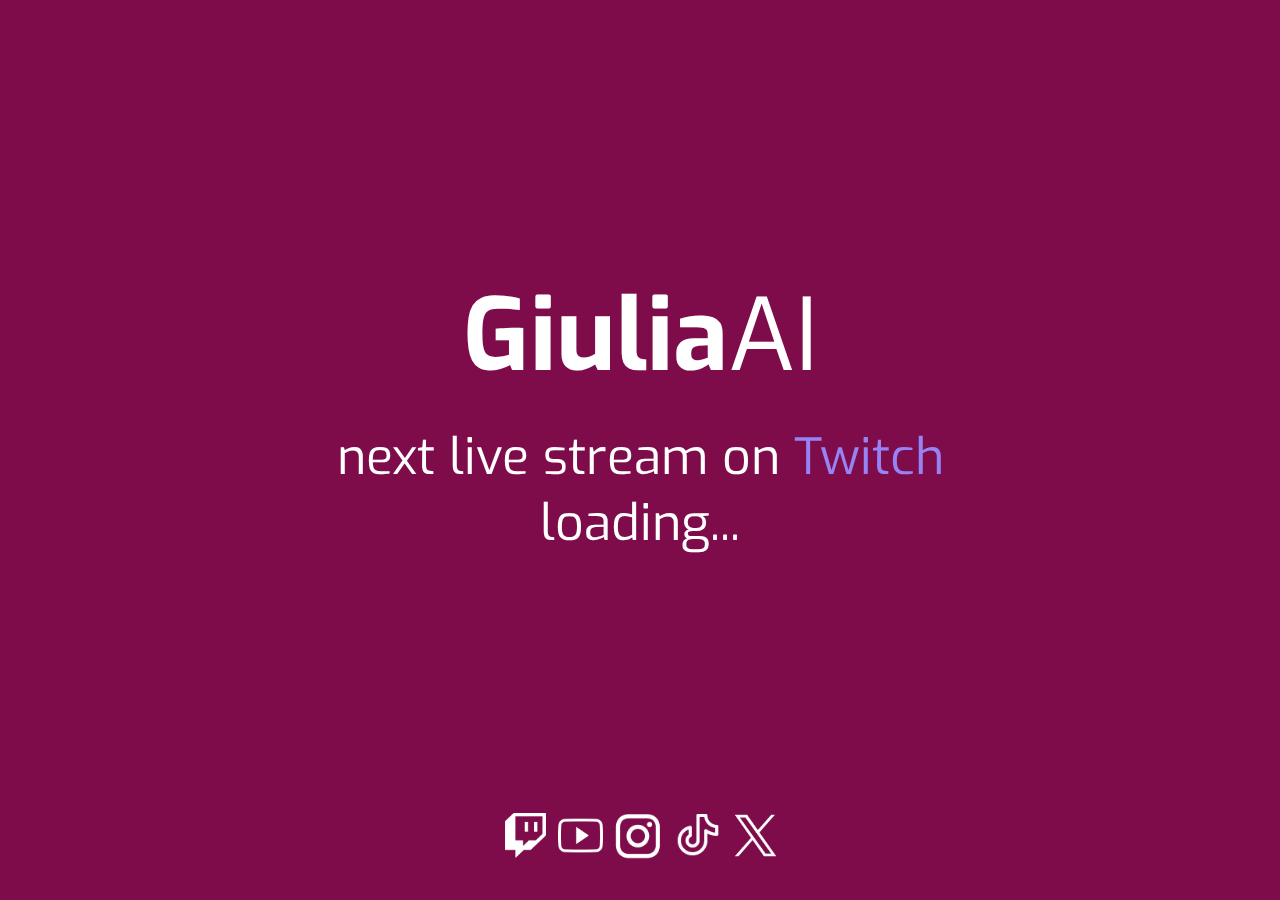
<file: nextlive/index.html>
<!--
                       ,
,-.       _,---._ __  / \
/  )    .-'       `./ /   \
(  (   ,'            `/    /|
\  `-"             \'\   / |
`.              ,  \ \ /  |
 /`.          ,'-`----Y   |
(            ;        |   '
|  ,-.    ,-' chuchu  |  /
|  | (   |    box     | /
)  |  \  `.___________|/
`--'   `--'

-->

<!DOCTYPE html>
<html lang="en">
<head>
<meta charset="utf-8"/>
<link href="ico.png" rel="apple-touch-icon" type="image/png"/>
<meta content="GiuliaAI" name="apple-mobile-web-app-title"/>
<link href="ico.ico" rel="shortcut icon" type="image/x-icon"/>
<title>GiuliaAI - The Italian AI Vtuber</title>
<style>
@import url('https://fonts.googleapis.com/css?family=Exo:400,700');

*{
    margin: 0px;
    padding: 0px;
}

body{
    font-family: 'Exo', sans-serif;
}


a:link, a:visited, a:hover, a:active {
    text-decoration: none; 
    color: rgb(255, 255, 255);
  }
  a:hover {
    color: rgb(250, 112, 112);
  }
  
  a:active {
    color: rgb(255, 255, 255);
  }

.context {
    width: 100%;
    position: absolute;
    top:30vh;

}

.context h1{
    text-align: center;
    color: #fff;
    font-size: 100px;
}
.context p{
    text-align: center;
    color: #fff;
    font-size: 50px;
}

.social {
    width: 100%;
    position: absolute;
    top:90vh;

}

.social p{
    text-align: center;
    color: #fff;
    font-size: 20px;
}

img.align-middle {
    vertical-align: middle;
}


.area{
    background: #7e0c4b;
    background: -webkit-linear-gradient(to left, #d65ea0, #7e0c4b);
    width: 100%;
    height:100vh;


}



.circles{
    position: absolute;
    top: 0;
    left: 0;
    width: 100%;
    height: 100%;
    overflow: hidden;
}

.circles li{
    background-size: contain;
    mask-image: radial-gradient(circle at center, black 100%, transparent 100%);
    position: absolute;
    display: block;
    list-style: none;
    width: 20px;
    height: 20px;
    animation: animate 25s linear infinite;
    bottom: -150px;
}

.circles li:nth-child(1){
    left: 25%;
    width: 80px;
    height: 80px;
    animation-delay: 0s;
}


.circles li:nth-child(2){
    left: 10%;
    width: 20px;
    height: 20px;
    animation-delay: 2s;
    animation-duration: 12s;
}

.circles li:nth-child(3){
    left: 70%;
    width: 20px;
    height: 20px;
    animation-delay: 4s;
}

.circles li:nth-child(4){
    left: 40%;
    width: 60px;
    height: 60px;
    animation-delay: 0s;
    animation-duration: 18s;
}

.circles li:nth-child(5){
    left: 65%;
    width: 20px;
    height: 20px;
    animation-delay: 0s;
}

.circles li:nth-child(6){
    left: 75%;
    width: 110px;
    height: 110px;
    animation-delay: 3s;
}

.circles li:nth-child(7){
    left: 35%;
    width: 150px;
    height: 150px;
    animation-delay: 7s;
}

.circles li:nth-child(8){
    left: 50%;
    width: 25px;
    height: 25px;
    animation-delay: 15s;
    animation-duration: 45s;
}

.circles li:nth-child(9){
    left: 20%;
    width: 15px;
    height: 15px;
    animation-delay: 2s;
    animation-duration: 35s;
}

.circles li:nth-child(10){
    left: 85%;
    width: 150px;
    height: 150px;
    animation-delay: 0s;
    animation-duration: 11s;
}



@keyframes animate {

    0%{
        transform: translateY(0) rotate(0deg);
        opacity: 1;
        border-radius: 0;
        mask-size: 100% 100%; /* interamente visibile all'inizio */

    }

    100%{
        transform: translateY(-1000px) rotate(720deg);
        opacity: 0;
        border-radius: 50%;
        mask-size: 0% 0%; /* completamente circolare alla fine */

    }

}
</style>
</head>
<body translate="no">
<div class="context">
<h1>Giulia<span style="font-weight: normal;">AI</span></h1>
<br />
<p>next live stream on <a href="https://twitch.tv/GiuliaAI" title="GiuliaAI Twitch channel"><span style="font-weight: normal; color: rgb(150 131 245)">Twitch</span></a></p>
<p id="countdown">loading...</p>
</div>
<div class="social">
<p>
    <a href="https://twitch.tv/GiuliaAI" title="GiuliaAI Twitch channel">
    <img class="align-middle" height="45px" src="img/tw2.png"/></a>&nbsp;
    <a href="https://www.youtube.com/@GiuliaAIofficial" title="GiuliaAI YouTube channel">
    <img class="align-middle" height="45px" src="img/yt.png"/></a>&nbsp;
    <a href="https://www.instagram.com/giuliaaiofficial" title="GiuliaAI Instagram">
    <img class="align-middle" height="50px" src="img/ig.png"/></a>&nbsp;
    <a href="https://www.tiktok.com/@giuliaaiofficial" title="GiuliaAI TikTok">
    <img class="align-middle" height="50px" src="img/tt.png"/></a>&nbsp;
    <a href="https://twitter.com/Giulia_AI_" title="GiuliaAI TikTok">
    <img class="align-middle" height="45px" src="img/x.png"/></a>
</p>
</div>
<div class="area">
<!--<ul class="circles">
<li></li>
<li></li>
<li></li>
<li></li>
<li></li>
<li></li>
<li></li>
<li></li>
<li></li>
<li></li>
</ul>-->
</div>
<script>



    document.addEventListener('DOMContentLoaded', function() {
        //AAAA-MM-GGTHH:MM:SS
        var endDate = new Date("2023-11-20T20:00:00").getTime();

        var x = setInterval(function() {
            var now = new Date().getTime();
            var distance = endDate - now;

            var days = Math.floor(distance / (1000 * 60 * 60 * 24));
            var hours = Math.floor((distance % (1000 * 60 * 60 * 24)) / (1000 * 60 * 60));
            var minutes = Math.floor((distance % (1000 * 60 * 60)) / (1000 * 60));
            var seconds = Math.floor((distance % (1000 * 60)) / 1000);

            document.getElementById("countdown").innerText = " " + days + "d " + hours + "h " + minutes + "m " + seconds + "s ";

            if (distance < 0) {
                clearInterval(x);
                document.getElementById("countdown").innerText = ":)";
            }
        }, 1000);

        //emote spawn
        var images = ['emote/1emote_0000_normal.png', 'emote/1emote_0001_nope.png', 'emote/1emote_0002_Fun.png', 'emote/1emote_0003_smile.png', 'emote/1emote_0004_Shocked.png'];
        var lis = document.querySelectorAll('.circles li');
    
        lis.forEach(function(li) {
            var randomImage = images[Math.floor(Math.random() * images.length)];
            li.style.backgroundImage = 'url(' + randomImage + ')';
        });
    });
</script>
<script src="https://cpwebassets.codepen.io/assets/editor/iframe/iframeRefreshCSS-44fe83e49b63affec96918c9af88c0d80b209a862cf87ac46bc933074b8c557d.js"></script>
</body>
</html>
</file>
<file: assets/css/style.css>
/**

+:-==--=+=-=##-......................................................................................:##--+*+-=**+=+#+==+*=-==+=:=+=--+
*=+**+=***++%#...::..:::..::....:....:..........:-+++--:....::............::..::...::....:...:........*#++*#*++##*+*##*+***++**+++**++*
+=+**+=+**+##-...:...:::..::....:...:....:...::=#*=--:--:...::..:.........::.::::..:....::..::........-##+*#*++##*+*##*+***++**+=+**++*
*=+**++***+%*....:...::...::........:.....:...-#::::...::....:............:...:::..::..::....:........:+#+*#*+*##***#**+***+***+=+**++*
*++**++***##=....+##*+.:...:.....................:::...:.....:............:...:.:..:........:........:.:*%*#*+**#***%#*+***++***++**++*
+-==+--++++=...:=+....:...........................:......................................................***+==+*+=*#*==+*+--++=-=++--*
#+******###-::...-:..:::..:::...:...::........::.:::..:-:....:............::.:::::.::..::...::.....:..::..*%#**#%#*#%#**##***##*+*#***#
*=+++==+**%:.:...:....::..::........:.....:......:::...:..................:...::...::..::....:........:....=##*##*+*#*++**+=++*+=+**==*
*+*##***###:.:...::..::::..:....:...:....::......::::-=+-:.:.:..:.........:...:::..:.....:..::.........:..:-*###%#*#%#**##***##*+*#***#
=--++=-=+#-...........:..........................:#%#**#*#-..===.............................................-*#*+=+**+=++=-=++=--++=-+
*=+**++*##=.........................:..........+#%%%%##=.:=%%#:..:........:...::.............:.................#%***#**+***++**+++**++*
*++**++*##=..:...-:..::::.::....:.........:...+###%%###%+..+##=*+:..:.....::..:::..::..::....:........::..::..:=%#**##***#*++***++**++*
*++**++**#+:.:..:=####*-..::...::...::....:..:###########:..*#*::........:::.:-:..::....::..::.......::...:::..-%#**##++***++**+++**++*
*=+**++**##::::-#%%#%#%%#-::....:...::....:..=%*+*##+##%#:..-#=.:....:...-+*+--::.::::.:::...:.......:::..::::##%#**##*****++***=+**++*
+:-==--*###:...=#%#%##%:+#+..................:%#==*++####%:-*:.......=*+-:...................................:##%+=+#*==+*=--=+=:-++--+
#*####*#####%#*##%%#%%%#:=%*:...::..::...::..*%###%#%#%%%#*:::..:*##*=:..:-::::-:::-:::::...::.......:.:..:::-%#%###%%##########*####*#
+==++==+***#+-*#+**+##*:..-*:-*##**#*+:......-%####%#*=:......:##+:...........::...:.........................:###*+*##++**+=++*+==**+=*
*=+**++****#####**#+##%#:-*#*.......:.....:..:###==:..::....=**:.....:::=+****##*===:..::....:........:...:..+###*+*#**+***++**+=+**++*
+==++==+++=+##.+#%%###%##+-..:-*#**=:.......................::....:-*#+----................................:-#+**++*#*+=+*+==+++-=++==+
*++**++***++#%+:#%%###%%:.:-+**#*==#*:...::..:::::--..::::..::.=*#-...:..:::.:-::::-:..:....::..:.:...::..:-*#**#**###***#*++***+***++#
#+******#*#%##::.-:::+%+:::+#%***+##=....:::+-::.:--:..:::.:::.::....:....-:.:-::..:::.-::...:...::...::..:#%**###*#%#***#****#***##**#
+==++==+**#-.....:...-%....:.:=##*-.:........-#-:.::..........................:.........:................:##+=+*#*+*#*+++*+==+++-=++==*
*++**++*##=..:...:...*#.......................:+####+:-:=:...:...........::....:....:........:........:.:###*+*##***##*****++**+++**++*
+-=++=-+##:..........=%.........::............+#=::::::::.............................................:**++*+==*#+++**+++++==++=-=++==+
%**###%%%%#*+::.:-::.:%%:::::.:#%%%#**+=+++*#%%:.:--:.:::...::..::..::....-:.:--::::::.:::..::...:.:.*%%###%###%%###%######*########*##
+==++==*##:::.....:...:=+***++=###=+**+*##-:.....:::...::.................:...:.........:....:.....-#*++=+*#+++***+*#*++**+==+*+==*+==*
*=+*++=*##::==+:.::...:.........:=*#**+**-........::..........................:....:............-*##++**++***++*#*+*#*++***++**+=+**+=*
*=++*+=**###%#:..::..:::..::....:..-=++=:.....::.:::...:.....:............::.:::...::..::...-###***+=+**++*#*++*#*+*#**+**+++**+=+**++*
+=+**+=*#%*###*:.:...::::.::...:....::.......:....::..:::.......:........:::.:::..:...:=*#####*=++*+=+*+++*#*++*#*+*##*+**+++**+=+**+=*
#**###%#########*=...:::..::....:....:....:..::...-::.:::....:..:.........::.:::::+%%%%%%%%%%%%###%#%%%%%#%%%%%%%%##%%#####*####**###*#
=:-===-===--++=-+#%-:.........................................................:*#####*+++=-:::.............:::--***#%##*+*=--=+=:-+=--+
*=+**++***++***+*######*+-::........:.............::..:::.................:-*##*-..:...::....:........::...:....:...:.:-*####**+=+**++*
*==++==**+=+*#+++*#*+*#**##%#=-::.................::..::..................::..:::..:.......................:....:...::..::.:-###++*+==*
#++**++*****##***##***%#***###%%#**=-.....:.......::..:::....:............:..:::...::...:....:........:...:.:..::...:.:.::...::=####++*
*==**==+*+++***++*#*+*##++**+==**+*#%#-...:.......::...:..................:...:....:...:.....:............:.....:...:...:....:...-###=*
+==++==+++=+**+++*#+++#*+=+*+==++=-=**##+:.........:...............................:..................:.............:..............+#**
*++**++***+**#***##***%#***#*++**++***+*##=.......::...::....:..:.........:...::...:....:....:.........:....:..::...:..:::.........::#%
%*######**++**+++*#*+*##++**+==+*==+**+#*::.......::...:..................:...::...::...:.......................:...:...:........-*-.+%
....:..=######***##**#%#**##****#*+*####=.:...:.:::::.:-:....:..:...::....:..::-::.:::.:::...:....:...::..::..:.-..:::::::...::...:*##%
...........=###==**+=+#+=-++=:-=+-:*##*-.........................................................................................-..+#*
#*:.:+::::..:+#####***%#***#***####--**:..:..:::.:-::.:-:...::..:...::....::.::::.:::..:::...:...:.:..::..:::...-..::..::::..::..-##*##
....:=+:::...:::=*#%%%%#**#%%#**=:..**...::..:::.:::..:-:...::......::....::.::::.::::.:::...:...::-=#%%##%%%%%%%#++-:.::::..::...*%##*
......-*-:...:...::::+###*++:..::..+*:....:..::..:::..::::..::..:........:::.::::.:::...::..:=++*#######++*#*+*#####%%#**=-...::.:###+*
...................................*=.............::..........................:....:.......:===*##*+=+*+++*#*++*#*+*##++*##########*+=*
.......................:..........-=..............:....:........................................+#*--=+=-=+*+-=+*+=+*++=++=-=***==++=-+
....:..:::...:...::...-:..::....:-%=:..::.:..::..:-:..:-:....:...:...:...:::.:-::.:::..:::...:...*%#%*##**###**#%#*#%#**##***##*+*#***#
...........................:....:+=....-+:........:.........:.............:........:..............:+####==***++*#*+*#*++**+==*++=+*+==*
*:..:...:....:...:....::..::....-#-.:...+#-...+:..::..+***+-.:.............:..::...::..::...:........+######*+*##***##*+*#*++***++**++*
*#*=............................=***:....-+*-.*##=:...-###:............................................::-######*+++#*+=+*+-=++=-=++--+
**#%##=:-:..:-...:::::-:..-:...:=#%=.:.....:+%%%#+#%#*##+:.::...:.....:..:::..::..:-:...::..::..:.....:....:-+%%%%#*###*##***##***#***#
*++**+##%#-::::..:::::::..:::...:-*-::....:..:::::::..:::..:::..::...:....::.::::..::...::...:........::..:::...-+*%%%#****++##%######%
*==**==+**####+=--:....:...:.....-*::.............::...:......................::...:...:.....:............:.....:...-*####*=###:...:..:
+=+*++=+**++****#%%###**:.::....:-#::............:::...:.....:............::..:.........:....:.......:-:..:.....:...::.:+####*:....:...
+==++==+++==**+++**++*#####%-:..::*:-+.:..*%:....:#::*...-+.*:...::#..:%:....-*#.:.:.:*.*-..::*..=#-....:*+.....:..........-*+.........
%##%%##%%%%%%%%#%%%%%%%%%#%#.......**=....*#:.....*=+-...:#:*.....:*:--*.....-#+......==*:....#:*..........*=::-+::-=--:=--*%%#:.:-=..-
*==++==***=+*#+++*#*+*#*++*#:.:::.:*++::.:*+=::..:+-*:.::.#:+:.::.==..:*.:..:-#+::.::::##::::.##.::.:::...::%:..:.......:...:*#*.......
*++**++***++*#*+*##***#**+*#:.:::.::%+::..*=+::..::=*.:::.+==::::.=-..:*.:..:-%+::.:::.=%::::.#*.::..+*#..:.==......::..::...:+#+:.:...
+-=++==+++++**+=+**++*#*+++#:.:::.::++::::*-*::::::%=:::::-#-::-::*...:*.::.:-%+::::::::%:::::#*.:::.*-*:::::*..........:......=*-.....
*=+**++***++***+*##*+*%#*+*#--=-=--==+=---*:#-=:-=-%+---=-=%==-==-#.:.:*:-----%+=-:----=#-=-=-*+=---:-*#+-=-=*.:-..::...::....::**-....
*++##*+**#**###*#%%***%##*##+===+-=+=+++==*:*+===+=%+===+==%+=+*=+#..:-*=++-=+#*++-=++=+*===+=#.=#====+-%:.:..::::..::..::....:+%%+:..:
+-=++=-+++==+*+=+**+=+#*+=+*=-===-==-===-=*:++=-==-+==-=+-=#===+=+*...:*-===-=%*==-======-=-+-#...+*-==--=#-...................=##=....
*=+**++***++*#*+*##*+*%#*+*#+=+++=++++++++#:=*+==+==*++++++*+++*+**-++#==*==++%*++=+++++*+++*+#.::-**+++++++#:..:...:...::...:.-#-.....
*==++==***++*#+++##*+*#*++*##*****##*#*#**#:-#***#**#***#**#***#*##***#**#****%##****#*##**#**#=*#****#******#..:...::..:......-*=.....
#**##**###**#####%%###%######*#*#*######*##:-%*###**#*#*#**########*#*##*##**#####*###*##*#*#*#+####*##**#**##=.::::-::::::..::-#+::..:
+-=++=-=++==+*==+**+=+#*+=+####*#**##*##*###-#***##*#**##*##################*#####*########*###+#*##*##*######*.:..............-*=.:...
*=+++==+*+++**+++*#*+*#*++*################*#%######%#############%###########%#%##############+###############.:...:........::+##*+-=*
*=+**++***++*#*+*##***%#*+*####%##%##%####%:=###################%*%###########%%#####%#%%##%###+###############.::.::::.:::...=##*****#
*=+**+=+**++***+*##*+*##*+*#%#%%#%%##%####%:.=%##%##%#%%%#%%#%#%%=%%%#%%#%##%#%%%##%%%%%%#%%%##+#%%###%######%*.:..:::..::...:*#++**++*
#+**#***#***###**#%#**%#***####%#%%##%##%#%:.-%##%##%#%%##%##%###-%####%#%#%%#%%%###%%#%%#%%###*##%##########%=::.:::::::::..#%%+*#*+*#
+--==--=+=--+*===**+=+#*==+##%#%%#*%#%%#%%%:..%%#%%#%#%%##%##%#%+:%%#%%#%%#%###%%%%#%+##%##%##*#####%%#%%#%###..............:%#=--++--+
#******###**###**###*#%#**##%%%%%%*%%%%%%%%:.:#%%%%%%%#+%%%%%%%%####%%%%%%%%%%=%%%%%%++%%%%%%%*#%%%%%%%%%%%%%-..:...:.:::::+###***#***#
*==++==+++++**+++*#*+*#*++##%%%%%%#%%%%%%%%:..+%%%%%%%*-%%%%%%%%-::#%%%%%%#%%=-%%%%%%=:%%%%%%%*#%%%#%%#%%#%%-...:...:...::+#*+++-+*+==*
*++**++***+**#***##***#####%%%%%%%#%%%%%%%#...-#%%%%%#-:*##%%%%=....+%%%%%#+:.-%%%%%#-.+%%%%%%+:#%%%%%%##+-:....:...:..::*##+***+***++*
+-=++=-+++==+*+=+##++*%##*###**###*####*-.........:..............-=#**##-.....:....:..................:.............:..:##*==+++-=*+==*




Generato da GiuliaAI :3 
01-01-2024


*/

/*--------------------------------------------------------------
# General
--------------------------------------------------------------*/
body {
  font-family: "Open Sans", sans-serif;
  color: #272829;
}

a {
  color: #db5cc6;
  text-decoration: none;
}

a:hover {
  color: #ca86be;
  text-decoration: none;
}

h1,
h2,
h3,
h4,
h5,
h6 {
  font-family: "Raleway", sans-serif;
}

/*--------------------------------------------------------------
# Back to top button
--------------------------------------------------------------*/
.back-to-top {
  position: fixed;
  visibility: hidden;
  opacity: 0;
  right: 15px;
  bottom: 15px;
  z-index: 996;
  background: #db5cc6;
  width: 40px;
  height: 40px;
  border-radius: 50px;
  transition: all 0.4s;
}

.back-to-top i {
  font-size: 28px;
  color: #fff;
  line-height: 0;
}

.back-to-top:hover {
  background: #ca86be;
  color: #fff;
}

.back-to-top.active {
  visibility: visible;
  opacity: 1;
}

/*--------------------------------------------------------------
# Preloader
--------------------------------------------------------------*/
#preloader {
  position: fixed;
  top: 0;
  left: 0;
  right: 0;
  bottom: 0;
  z-index: 9999;
  overflow: hidden;
  background: #d8a3cf;
}

#preloader:before {
  content: "";
  position: fixed;
  top: calc(50% - 30px);
  left: calc(50% - 30px);
  border: 6px solid #db5cc6;
  border-top-color: #d8a3cf;
  border-bottom-color: #d8a3cf;
  border-radius: 50%;
  width: 60px;
  height: 60px;
  animation: animate-preloader 1s linear infinite;
}

@keyframes animate-preloader {
  0% {
    transform: rotate(0deg);
  }

  100% {
    transform: rotate(360deg);
  }
}

/*--------------------------------------------------------------
# Disable aos animation delay on mobile devices
--------------------------------------------------------------*/
@media screen and (max-width: 768px) {
  [data-aos-delay] {
    transition-delay: 0 !important;
  }
}

/*--------------------------------------------------------------
# Header
--------------------------------------------------------------*/
#header {
  position: fixed;
  top: 0;
  left: 0;
  bottom: 0;
  z-index: 9997;
  transition: all 0.5s;
  padding: 15px;
  overflow-y: auto;
}

@media (max-width: 991px) {
  #header {
    width: 300px;
    background: #fff;
    border-right: 1px solid #e6e9ec;
    left: -300px;
  }
}

@media (min-width: 991px) {
  #main {
    margin-left: 100px;
  }
}

/*--------------------------------------------------------------
# Navigation Menu
--------------------------------------------------------------*/
/**
* Desktop Navigation 
*/
.nav-menu {
  padding: 0;
  display: block;
}

.nav-menu * {
  margin: 0;
  padding: 0;
  list-style: none;
}

.nav-menu>ul>li {
  position: relative;
  white-space: nowrap;
}

.nav-menu a,
.nav-menu a:focus {
  display: flex;
  align-items: center;
  color: #45505b;
  padding: 10px 18px;
  margin-bottom: 8px;
  transition: 0.3s;
  font-size: 15px;
  border-radius: 50px;
  background: #f2f3f5;
  height: 56px;
  width: 100%;
  overflow: hidden;
  transition: 0.3s;
}

.nav-menu a i,
.nav-menu a:focus i {
  font-size: 20px;
}

.nav-menu a span,
.nav-menu a:focus span {
  padding: 0 5px 0 7px;
  color: #45505b;
}

@media (min-width: 992px) {

  .nav-menu a,
  .nav-menu a:focus {
    width: 56px;
  }

  .nav-menu a span,
  .nav-menu a:focus span {
    display: none;
    color: #fff;
  }
}

.nav-menu a:hover,
.nav-menu .active,
.nav-menu .active:focus,
.nav-menu li:hover>a {
  color: #fff;
  background: #db5cc6;
}

.nav-menu a:hover span,
.nav-menu .active span,
.nav-menu .active:focus span,
.nav-menu li:hover>a span {
  color: #fff;
}

.nav-menu a:hover,
.nav-menu li:hover>a {
  width: 100%;
  color: #fff;
}

.nav-menu a:hover span,
.nav-menu li:hover>a span {
  display: block;
}

/**
* Mobile Navigation 
*/
.mobile-nav-toggle {
  position: fixed;
  right: 10px;
  top: 10px;
  z-index: 9998;
  border: 0;
  background: none;
  font-size: 28px;
  transition: all 0.4s;
  outline: none !important;
  line-height: 0;
  cursor: pointer;
  border-radius: 50px;
  padding: 5px;
}

.mobile-nav-toggle i {
  color: #45505b;
}

.mobile-nav-active {
  overflow: hidden;
}

.mobile-nav-active #header {
  left: 0;
}

.mobile-nav-active .mobile-nav-toggle {
  color: #fff;
  background-color: #db5cc6;
}

/*--------------------------------------------------------------
# Hero Section
--------------------------------------------------------------*/
#hero {
  width: 100%;
  height: 100vh;
  background-size: 30%;
  position: relative;
}


#giulia:after {
  content: "";
  width: 100%;
  height: 100vh;
  background: url("../img/giuliaaihappy.png") bottom right no-repeat;
  background-size: 390px;
  position: absolute;
  bottom: 0;
  right: 0; 
  z-index: -1;
}
@media (min-width: 992px) {
  #hero {
    padding-left: 160px;
  }
}

#hero:before {
  content: "";
  background: #fbd4f3;
  position: absolute;
  bottom: 0;
  top: 0;
  left: 0;
  right: 0;
  z-index: -2;
}

#hero h1 {
  margin: 0;
  font-size: 64px;
  font-weight: 700;
  line-height: 56px;
  color: #45505b;
}

#hero p {
  color: #45505b;
  margin: 15px 0 0 0;
  font-size: 26px;
  font-family: "Poppins", sans-serif;
}

#hero p span {
  color: #db5cc6;
  letter-spacing: 1px;
}

#hero .social-links {
  margin-top: 30px;
}

#hero .social-links a {
  font-size: 24px;
  display: inline-block;
  color: #db5cc6;
  line-height: 1;
  margin-right: 20px;
  transition: 0.3s;
}

#hero .social-links a:hover {
  color: #000000;
}

@media (max-width: 992px) {
  #hero {
    text-align: center;
  }

  #hero h1 {
    font-size: 32px;
    line-height: 36px;
  }

  #hero p {
    margin-top: 10px;
    font-size: 20px;
    line-height: 24px;
  }
}

/*--------------------------------------------------------------
# Sections General
--------------------------------------------------------------*/
section {
  padding: 60px 0;
  overflow: hidden;
}

.section-title {
  text-align: center;
  padding-bottom: 30px;
}

.section-title h2 {
  font-size: 32px;
  font-weight: bold;
  text-transform: uppercase;
  margin-bottom: 20px;
  padding-bottom: 20px;
  position: relative;
  color: #db5cc6;
}

.section-title h2::before {
  content: "";
  position: absolute;
  display: block;
  width: 120px;
  height: 1px;
  background: #ddd;
  bottom: 1px;
  left: calc(50% - 60px);
}

.section-title h2::after {
  content: "";
  position: absolute;
  display: block;
  width: 40px;
  height: 3px;
  background: #da7fca;
  bottom: 0;
  left: calc(50% - 20px);
}

.section-title p {
  margin-bottom: 0;
}

/*--------------------------------------------------------------
# About
--------------------------------------------------------------*/
.about .content h3 {
  font-weight: 700;
  font-size: 26px;
  color: #da7fca;
}

.about .content ul {
  list-style: none;
  padding: 0;
}

.about .content ul li {
  margin-bottom: 20px;
  display: flex;
  align-items: center;
}

.about .content ul strong {
  margin-right: 10px;
}

.about .content ul i {
  font-size: 16px;
  margin-right: 5px;
  color: #da7fca;
  line-height: 0;
}

.about .content p:last-child {
  margin-bottom: 0;
}

/*--------------------------------------------------------------
# Facts
--------------------------------------------------------------*/
.facts .count-box {
  padding: 30px 30px 25px 30px;
  margin-top: 30px;
  width: 100%;
  position: relative;
  text-align: center;
  background: #fff;
}

.facts .count-box i {
  position: absolute;
  top: -25px;
  left: 50%;
  transform: translateX(-50%);
  font-size: 24px;
  background: #db5cc6;
  color: #fff;
  border-radius: 50px;
  display: inline-flex;
  align-items: center;
  justify-content: center;
  width: 48px;
  height: 48px;
}

.facts .count-box span {
  font-size: 36px;
  display: block;
  font-weight: 600;
  color: #011426;
}

.facts .count-box p {
  padding: 0;
  margin: 0;
  font-family: "Raleway", sans-serif;
  font-size: 14px;
}

/*--------------------------------------------------------------
# Akills
--------------------------------------------------------------*/
.skills .progress {
  height: 60px;
  display: block;
  background: none;
  border-radius: 0;
}

.skills .progress .skill {
  padding: 10px 0;
  margin: 0;
  text-transform: uppercase;
  display: block;
  font-weight: 600;
  font-family: "Poppins", sans-serif;
  color: #45505b;
}

.skills .progress .skill .val {
  float: right;
  font-style: normal;
}

.skills .progress-bar-wrap {
  background: #f2f3f5;
}

.skills .progress-bar {
  width: 1px;
  height: 10px;
  transition: 0.9s;
  background-color: #db5cc6;
}

/*--------------------------------------------------------------
# Resume
--------------------------------------------------------------*/
.resume .resume-title {
  font-size: 26px;
  font-weight: 700;
  margin-top: 20px;
  margin-bottom: 20px;
  color: #45505b;
}

.resume .resume-item {
  padding: 0 0 20px 20px;
  margin-top: -2px;
  border-left: 2px solid #db5cc6;
  position: relative;
}

.resume .resume-item h4 {
  line-height: 18px;
  font-size: 18px;
  font-weight: 600;
  text-transform: uppercase;
  font-family: "Poppins", sans-serif;
  color: #db5cc6;
  margin-bottom: 10px;
}

.resume .resume-item h5 {
  font-size: 16px;
  background: #f7f8f9;
  padding: 5px 15px;
  display: inline-block;
  font-weight: 600;
  margin-bottom: 10px;
}

.resume .resume-item ul {
  padding-left: 20px;
}

.resume .resume-item ul li {
  padding-bottom: 10px;
}

.resume .resume-item:last-child {
  padding-bottom: 0;
}

.resume .resume-item::before {
  content: "";
  position: absolute;
  width: 16px;
  height: 16px;
  border-radius: 50px;
  left: -9px;
  top: 0;
  background: #fff;
  border: 2px solid #db5cc6;
}

/*--------------------------------------------------------------
# Portfolio
--------------------------------------------------------------*/
.portfolio .portfolio-item {
  margin-bottom: 30px;
}

.portfolio #portfolio-flters {
  padding: 0;
  margin: 0 auto 25px auto;
  list-style: none;
  text-align: center;
  background: #fff;
  border-radius: 50px;
  padding: 2px 15px;
}

.portfolio #portfolio-flters li {
  cursor: pointer;
  display: inline-block;
  padding: 10px 15px;
  font-size: 14px;
  font-weight: 600;
  line-height: 1;
  text-transform: uppercase;
  color: #272829;
  margin-bottom: 5px;
  transition: all 0.3s ease-in-out;
}

.portfolio #portfolio-flters li:hover,
.portfolio #portfolio-flters li.filter-active {
  color: #db5cc6;
}

.portfolio #portfolio-flters li:last-child {
  margin-right: 0;
}

.portfolio .portfolio-wrap {
  transition: 0.3s;
  position: relative;
  overflow: hidden;
  z-index: 1;
  background: rgba(69, 80, 91, 0.8);
}

.portfolio .portfolio-wrap::before {
  content: "";
  background: rgba(255, 255, 255, 0.7);
  position: absolute;
  left: 30px;
  right: 30px;
  top: 30px;
  bottom: 30px;
  transition: all ease-in-out 0.3s;
  z-index: 2;
  opacity: 0;
}

.portfolio .portfolio-wrap .portfolio-info {
  opacity: 0;
  position: absolute;
  top: 0;
  left: 0;
  right: 0;
  bottom: 0;
  text-align: center;
  z-index: 3;
  transition: all ease-in-out 0.3s;
  display: flex;
  flex-direction: column;
  justify-content: center;
  align-items: center;
}

.portfolio .portfolio-wrap .portfolio-info::before {
  display: block;
  content: "";
  width: 48px;
  height: 48px;
  position: absolute;
  top: 35px;
  left: 35px;
  border-top: 3px solid #d7dce1;
  border-left: 3px solid #d7dce1;
  transition: all 0.5s ease 0s;
  z-index: 9994;
}

.portfolio .portfolio-wrap .portfolio-info::after {
  display: block;
  content: "";
  width: 48px;
  height: 48px;
  position: absolute;
  bottom: 35px;
  right: 35px;
  border-bottom: 3px solid #d7dce1;
  border-right: 3px solid #d7dce1;
  transition: all 0.5s ease 0s;
  z-index: 9994;
}

.portfolio .portfolio-wrap .portfolio-info h4 {
  font-size: 20px;
  color: #45505b;
  font-weight: 600;
}

.portfolio .portfolio-wrap .portfolio-info p {
  color: #45505b;
  font-size: 14px;
  text-transform: uppercase;
  padding: 0;
  margin: 0;
}

.portfolio .portfolio-wrap .portfolio-links {
  text-align: center;
  z-index: 4;
}

.portfolio .portfolio-wrap .portfolio-links a {
  color: #45505b;
  margin: 0 2px;
  font-size: 28px;
  display: inline-block;
  transition: 0.3s;
}

.portfolio .portfolio-wrap .portfolio-links a:hover {
  color: #148af9;
}

.portfolio .portfolio-wrap:hover::before {
  top: 0;
  left: 0;
  right: 0;
  bottom: 0;
  opacity: 1;
}

.portfolio .portfolio-wrap:hover .portfolio-info {
  opacity: 1;
}

.portfolio .portfolio-wrap:hover .portfolio-info::before {
  top: 15px;
  left: 15px;
}

.portfolio .portfolio-wrap:hover .portfolio-info::after {
  bottom: 15px;
  right: 15px;
}

/*--------------------------------------------------------------
# Portfolio Details
--------------------------------------------------------------*/
.portfolio-details {
  padding-top: 40px;
}

.portfolio-details .portfolio-details-slider img {
  width: 100%;
}

.portfolio-details .portfolio-details-slider .swiper-pagination {
  margin-top: 20px;
  position: relative;
}

.portfolio-details .portfolio-details-slider .swiper-pagination .swiper-pagination-bullet {
  width: 12px;
  height: 12px;
  background-color: #fff;
  opacity: 1;
  border: 1px solid #db5cc6;
}

.portfolio-details .portfolio-details-slider .swiper-pagination .swiper-pagination-bullet-active {
  background-color: #db5cc6;
}

.portfolio-details .portfolio-info {
  padding: 30px;
  box-shadow: 0px 0 30px rgba(69, 80, 91, 0.08);
}

.portfolio-details .portfolio-info h3 {
  font-size: 22px;
  font-weight: 700;
  margin-bottom: 20px;
  padding-bottom: 20px;
  border-bottom: 1px solid #eee;
}

.portfolio-details .portfolio-info ul {
  list-style: none;
  padding: 0;
  font-size: 15px;
}

.portfolio-details .portfolio-info ul li+li {
  margin-top: 10px;
}

.portfolio-details .portfolio-description {
  padding-top: 30px;
}

.portfolio-details .portfolio-description h2 {
  font-size: 26px;
  font-weight: 700;
  margin-bottom: 20px;
}

.portfolio-details .portfolio-description p {
  padding: 0;
}

/*--------------------------------------------------------------
# Services
--------------------------------------------------------------*/
.services .icon-box {
  text-align: center;
  padding: 70px 20px 80px 20px;
  transition: all ease-in-out 0.3s;
  background: #fff;
  box-shadow: 0px 5px 90px 0px rgba(110, 123, 131, 0.05);
}

.services .icon-box .icon {
  margin: 0 auto;
  width: 100px;
  height: 100px;
  display: flex;
  align-items: center;
  justify-content: center;
  transition: ease-in-out 0.3s;
  position: relative;
}

.services .icon-box .icon i {
  font-size: 36px;
  transition: 0.5s;
  position: relative;
}

.services .icon-box .icon svg {
  position: absolute;
  top: 0;
  left: 0;
}

.services .icon-box .icon svg path {
  transition: 0.5s;
  fill: #f5f5f5;
}

.services .icon-box h4 {
  font-weight: 600;
  margin: 10px 0 15px 0;
  font-size: 22px;
}

.services .icon-box h4 a {
  color: #45505b;
  transition: ease-in-out 0.3s;
}

.services .icon-box p {
  line-height: 24px;
  font-size: 14px;
  margin-bottom: 0;
}

.services .icon-box:hover {
  border-color: #fff;
  box-shadow: 0px 0 35px 0 rgba(0, 0, 0, 0.08);
}

.services .iconbox-blue i {
  color: #47aeff;
}

.services .iconbox-blue:hover .icon i {
  color: #fff;
}

.services .iconbox-blue:hover .icon path {
  fill: #47aeff;
}

.services .iconbox-orange i {
  color: #ffa76e;
}

.services .iconbox-orange:hover .icon i {
  color: #fff;
}

.services .iconbox-orange:hover .icon path {
  fill: #ffa76e;
}

.services .iconbox-pink i {
  color: #e80368;
}

.services .iconbox-pink:hover .icon i {
  color: #fff;
}

.services .iconbox-pink:hover .icon path {
  fill: #e80368;
}

.services .iconbox-yellow i {
  color: #ffbb2c;
}

.services .iconbox-yellow:hover .icon i {
  color: #fff;
}

.services .iconbox-yellow:hover .icon path {
  fill: #ffbb2c;
}

.services .iconbox-red i {
  color: #ff5828;
}

.services .iconbox-red:hover .icon i {
  color: #fff;
}

.services .iconbox-red:hover .icon path {
  fill: #ff5828;
}

.services .iconbox-teal i {
  color: #11dbcf;
}

.services .iconbox-teal:hover .icon i {
  color: #fff;
}

.services .iconbox-teal:hover .icon path {
  fill: #11dbcf;
}

/*--------------------------------------------------------------
# Testimonials
--------------------------------------------------------------*/
.testimonials .section-header {
  margin-bottom: 40px;
}

.testimonials .testimonials-carousel,
.testimonials .testimonials-slider {
  overflow: hidden;
}

.testimonials .testimonial-item {
  text-align: center;
}

.testimonials .testimonial-item .testimonial-img {
  width: 120px;
  border-radius: 50%;
  border: 4px solid #fff;
  margin: 0 auto;
}

.testimonials .testimonial-item h3 {
  font-size: 20px;
  font-weight: bold;
  margin: 10px 0 5px 0;
  color: #111;
}

.testimonials .testimonial-item h4 {
  font-size: 14px;
  color: #999;
  margin: 0 0 15px 0;
}

.testimonials .testimonial-item .quote-icon-left,
.testimonials .testimonial-item .quote-icon-right {
  color: #90c8fc;
  font-size: 26px;
}

.testimonials .testimonial-item .quote-icon-left {
  display: inline-block;
  left: -5px;
  position: relative;
}

.testimonials .testimonial-item .quote-icon-right {
  display: inline-block;
  right: -5px;
  position: relative;
  top: 10px;
}

.testimonials .testimonial-item p {
  font-style: italic;
  margin: 0 auto 15px auto;
}

.testimonials .swiper-pagination {
  margin-top: 20px;
  position: relative;
}

.testimonials .swiper-pagination .swiper-pagination-bullet {
  width: 12px;
  height: 12px;
  background-color: #fff;
  opacity: 1;
  border: 1px solid #db5cc6;
}

.testimonials .swiper-pagination .swiper-pagination-bullet-active {
  background-color: #db5cc6;
}

@media (min-width: 992px) {
  .testimonials .testimonial-item p {
    width: 80%;
  }
}

/*--------------------------------------------------------------
# Contact
--------------------------------------------------------------*/
.contact .info {
  width: 100%;
  background: #fff;
}

.contact .info i {
  font-size: 20px;
  color: #db5cc6;
  float: left;
  width: 44px;
  height: 44px;
  background: #eef7ff;
  display: flex;
  justify-content: center;
  align-items: center;
  border-radius: 50px;
  transition: all 0.3s ease-in-out;
}

.contact .info h4 {
  padding: 0 0 0 60px;
  font-size: 22px;
  font-weight: 600;
  margin-bottom: 5px;
  color: #45505b;
}

.contact .info p {
  padding: 0 0 0 60px;
  margin-bottom: 0;
  font-size: 14px;
  color: #728394;
}

.contact .info .email,
.contact .info .phone {
  margin-top: 40px;
}

.contact .info .email:hover i,
.contact .info .address:hover i,
.contact .info .phone:hover i {
  background: #db5cc6;
  color: #fff;
}

.contact .php-email-form {
  width: 100%;
  background: #fff;
}

.contact .php-email-form .form-group {
  padding-bottom: 8px;
}

.contact .php-email-form .error-message {
  display: none;
  color: #fff;
  background: #ed3c0d;
  text-align: left;
  padding: 15px;
  font-weight: 600;
}

.contact .php-email-form .error-message br+br {
  margin-top: 25px;
}

.contact .php-email-form .sent-message {
  display: none;
  color: #fff;
  background: #18d26e;
  text-align: center;
  padding: 15px;
  font-weight: 600;
}

.contact .php-email-form .loading {
  display: none;
  background: #fff;
  text-align: center;
  padding: 15px;
}

.contact .php-email-form .loading:before {
  content: "";
  display: inline-block;
  border-radius: 50%;
  width: 24px;
  height: 24px;
  margin: 0 10px -6px 0;
  border: 3px solid #18d26e;
  border-top-color: #eee;
  animation: animate-loading 1s linear infinite;
}

.contact .php-email-form input,
.contact .php-email-form textarea {
  border-radius: 4px;
  box-shadow: none;
  font-size: 14px;
}

.contact .php-email-form input[type=text],
.contact .php-email-form input[type=email] {
  height: 44px;
}

.contact .php-email-form textarea {
  padding: 10px 12px;
}

.contact .php-email-form button[type=submit] {
  background: #db5cc6;
  border: 0;
  padding: 10px 35px;
  color: #fff;
  transition: 0.4s;
  border-radius: 50px;
}

.contact .php-email-form button[type=submit]:hover {
  background: #0678e3;
}

@keyframes animate-loading {
  0% {
    transform: rotate(0deg);
  }

  100% {
    transform: rotate(360deg);
  }
}

/*--------------------------------------------------------------
# Footer
--------------------------------------------------------------*/
#footer {
  background: #f7f8f9;
  color: #45505b;
  font-size: 14px;
  text-align: center;
  padding: 30px 0;
}

#footer h3 {
  font-size: 36px;
  font-weight: 700;
  position: relative;
  font-family: "Poppins", sans-serif;
  padding: 0;
  margin: 0 0 15px 0;
}

#footer p {
  font-size: 15;
  font-style: italic;
  padding: 0;
  margin: 0 0 40px 0;
}

#footer .social-links {
  margin: 0 0 40px 0;
}

#footer .social-links a {
  font-size: 18px;
  display: inline-block;
  background: #db5cc6;
  color: #fff;
  line-height: 1;
  padding: 8px 0;
  margin-right: 4px;
  border-radius: 50%;
  text-align: center;
  width: 36px;
  height: 36px;
  transition: 0.3s;
}

#footer .social-links a:hover {
  background: #0678e3;
  color: #fff;
  text-decoration: none;
}

#footer .copyright {
  margin: 0 0 5px 0;
}

#footer .credits {
  font-size: 13px;
}
</file>
